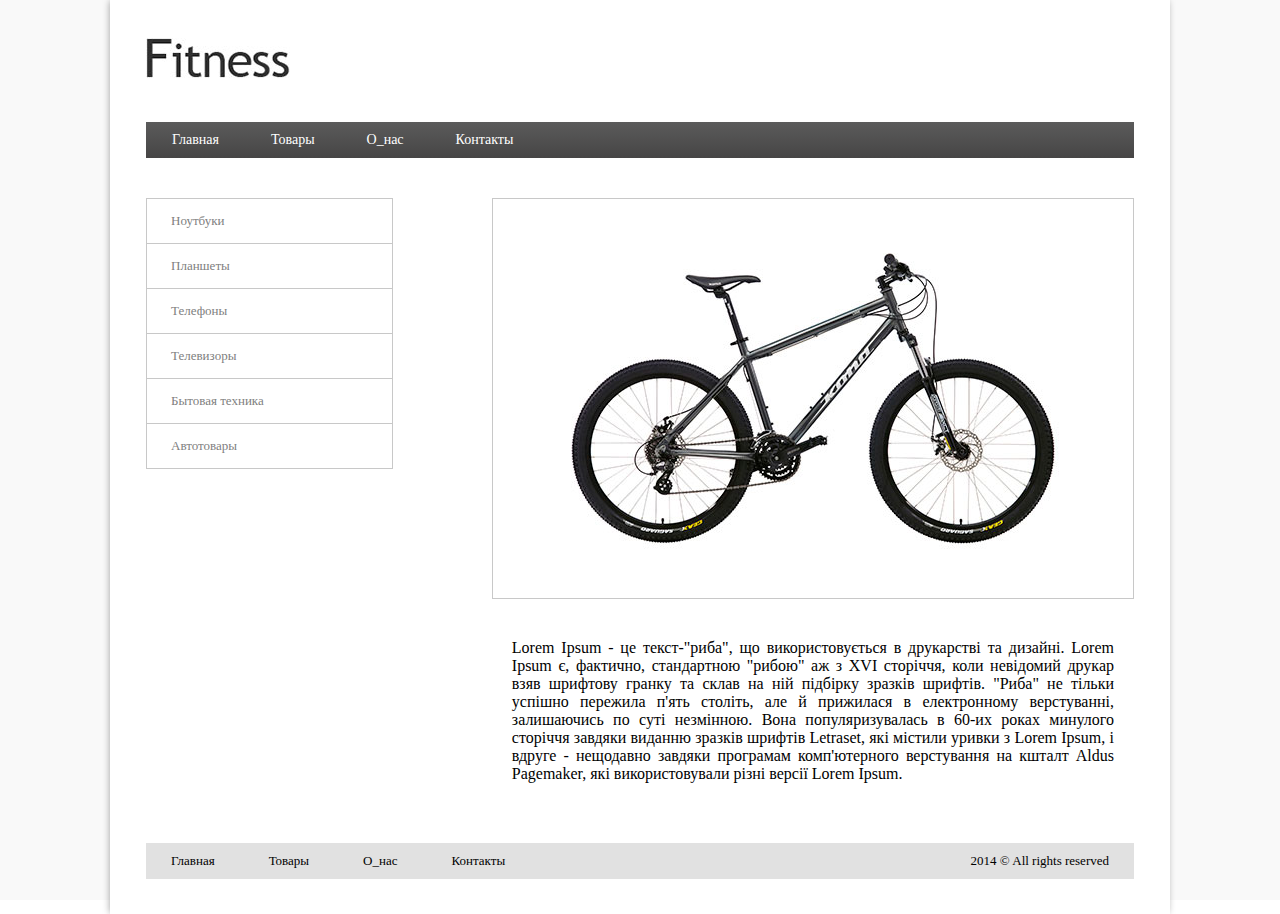
<file: html:css/HW3/index.html>
<!DOCTYPE html>
<html>

<head>
    <meta charset="utf-8">
    <meta name="viewport" content="width=device-width">
    <title>Fitness</title>
    <link rel="stylesheet" href="css/style.css">
</head>

<body>
    <div class="wrapper">
      <div class="container">
          <div class="w1">
            <div class="header">
                <div class="logo">
                    <a href="#"><img src="img/logo.jpg" alt="kek"></a>
                </div>
                <ul class="main-menu">
                    <li><a href="#">Главная</a></li>
                    <li><a href="#">Товары</a></li>
                    <li><a href="#">О_нас</a></li>
                    <li><a href="#">Контакты</a></li>
                </ul>
            </div>
            <div class="clearfix">
              <ul class="sidebar">
                <li><a href="#">Ноутбуки</a></li>
                <li><a href="#">Планшеты</a></li>
                <li><a href="#">Телефоны</a></li>
                <li><a href="#">Телевизоры</a></li>
                <li><a href="#">Бытовая техника</a></li>
                <li><a href="#">Автотовары</a></li>
              </ul>
              <div class="content">
              <div class="img-wrapper">
              <img src="img/byke.jpg" alt="kek"> 
                
              </div>
              <p>Lorem Ipsum - це текст-"риба", що використовується в друкарстві та дизайні. Lorem Ipsum є, фактично, стандартною "рибою" аж з XVI сторіччя, коли невідомий друкар взяв шрифтову гранку та склав на ній підбірку зразків шрифтів. "Риба" не тільки успішно пережила п'ять століть, але й прижилася в електронному верстуванні, залишаючись по суті незмінною. Вона популяризувалась в 60-их роках минулого сторіччя завдяки виданню зразків шрифтів Letraset, які містили уривки з Lorem Ipsum, і вдруге - нещодавно завдяки програмам комп'ютерного верстування на кшталт Aldus Pagemaker, які використовували різні версії Lorem Ipsum.</p>
              </div>
            </div>
          </div>
              <ul class="footer">
                <li><a href="#">Главная</a></li>
                <li><a href="#">Товары</a></li>
                <li><a href="#">О_нас</a></li>
                <li><a href="#">Контакты</a></li>
                <li>2014 &#169; All rights reserved</li>
              </ul>
      </div>
    </div>
</body> 

</html>
</file>
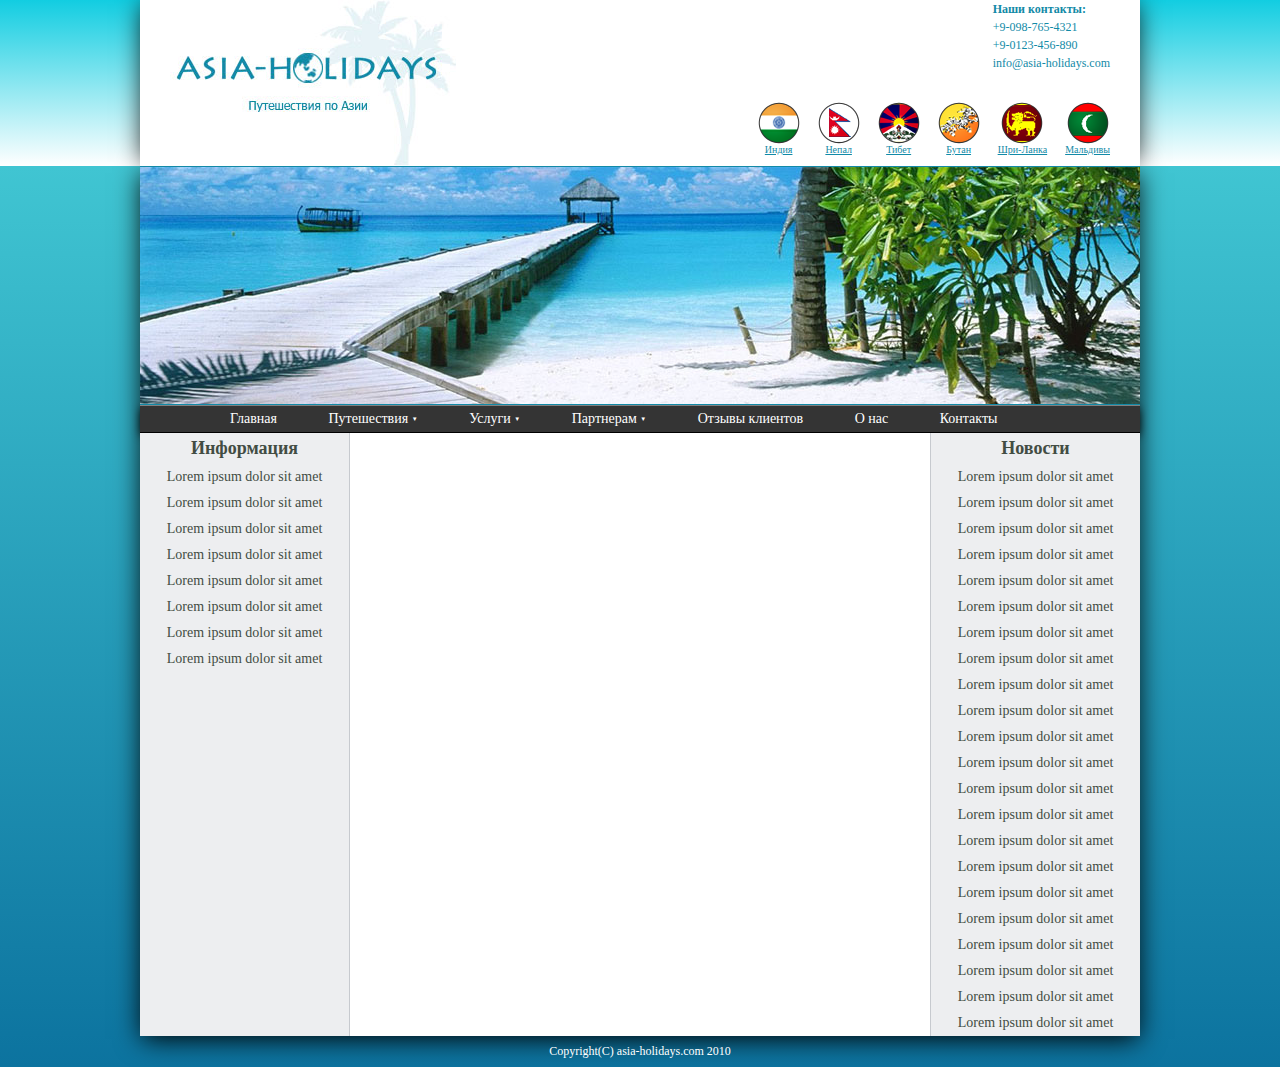
<file: html:css/HW4/index.html>
<html>

<head>
    <meta charset="UTF-8">
    <meta name="viewport" content="width=device-width">
    <title>Asia</title>
    <link rel="stylesheet" href="css/style.css">
</head>

<body>
    <div class="wrapper">
            <div class="header">
                <div class="container">
                    <div class="head">
                        <ul class="contacts">
                            <li>Наши контакты:</li>
                            <li><a href="tel:+90987654321">+9-098-765-4321</a></li>
                            <li><a href="tel:+90123456890">+9-0123-456-890</a></li>
                            <li><a href="mailto:info@asia-holidays.com">info@asia-holidays.com</a></li>
                        </ul>
                        <ul class="countries">
                            <li>
                                <a href="#" class="kek"><img src="img/country1.png" alt="India"><span>Индия</span></a>
                            </li>
                            <li>
                                <a href="#"><img src="img/country2.png" alt="Nepal"><span>Непал</span></a>
                            </li>
                            <li>
                                <a href="#"><img src="img/country3.png" alt="Tibet"><span>Тибет</span></a>
                            </li>
                            <li>
                                <a href="#"><img src="img/country4.png" alt="Bhutan"><span>Бутан</span></a>
                            </li>
                            <li>
                                <a href="#"><img src="img/country5.png" alt="Sri-Lanka"><span>Шри-Ланка</span></a>
                            </li>
                            <li>
                                <a href="#"><img src="img/country6.png" alt="Maldives"><span>Мальдивы</span></a>
                            </li>
                        </ul>
                    </div>
                    <img src="img/logo.jpg" alt="logo">
                </div>
            </div>
            <div class="wrapper2">
        <div class="w1">
                <div class="container2">
                    <img src="img/photo.jpg" alt="beach" class="photo">
                    <ul class="menu">
                        <li><a href="#">Главная</a></li>
                        <li><a href="#">Путешествия <span class="triangle">&#9660;</span></a>
                            <ul class="submenu">
                                <li><a href="#">Путешествие 1</a></li>
                                <li><a href="#">Путешествие 2</a></li>
                                <li><a href="#">Путешествие 3</a></li>
                                <li><a href="#">Путешествие 4</a></li>
                                <li><a href="#">Путешествие 5</a></li>
                            </ul>
                        </li>
                        <li><a href="#">Услуги <span class="triangle">&#9660;</span></a>
                            <ul class="submenu">
                                <li><a href="#">Услуга 1</a></li>
                                <li><a href="#">Услуга 2</a></li>
                                <li><a href="#">Услуга 3</a></li>
                                <li><a href="#">Услуга 4</a></li>
                                <li><a href="#">Услуга 5</a></li>
                            </ul>
                        </li>
                        <li><a href="#">Партнерам <span class="triangle">&#9660;</span></a>
                            <ul class="submenu">
                                <li><a href="#">Партнер 1</a></li>
                                <li><a href="#">Партнер 2</a></li>
                                <li><a href="#">Партнер 3</a></li>
                                <li><a href="#">Партнер 4</a></li>
                                <li><a href="#">Партнер 5</a></li>
                            </ul>
                        </li>
                        <li><a href="#">Отзывы клиентов</a></li>
                        <li><a href="#">О нас</a></li>
                        <li><a href="#">Контакты</a></li>
                    </ul>
                    <div class="content clearfix">
                        <div class="leftcolumn">
                            <h1>Информация</h1>
                            <p>Lorem ipsum dolor sit amet</p>
                            <p>Lorem ipsum dolor sit amet</p>
                            <p>Lorem ipsum dolor sit amet</p>
                            <p>Lorem ipsum dolor sit amet</p>
                            <p>Lorem ipsum dolor sit amet</p>
                            <p>Lorem ipsum dolor sit amet</p>
                            <p>Lorem ipsum dolor sit amet</p>
                            <p>Lorem ipsum dolor sit amet</p>
                        </div>
                        <div class="centercolumn">
                        </div>
                        <div class="rightcolumn clearfix">
                            <h1>Новости</h1>
                            <p>Lorem ipsum dolor sit amet</p>
                            <p>Lorem ipsum dolor sit amet</p>
                            <p>Lorem ipsum dolor sit amet</p>
                            <p>Lorem ipsum dolor sit amet</p>
                            <p>Lorem ipsum dolor sit amet</p>
                            <p>Lorem ipsum dolor sit amet</p>
                            <p>Lorem ipsum dolor sit amet</p>
                            <p>Lorem ipsum dolor sit amet</p>
                            <p>Lorem ipsum dolor sit amet</p>
                            <p>Lorem ipsum dolor sit amet</p>
                            <p>Lorem ipsum dolor sit amet</p>
                            <p>Lorem ipsum dolor sit amet</p>
                            <p>Lorem ipsum dolor sit amet</p>
                            <p>Lorem ipsum dolor sit amet</p>
                            <p>Lorem ipsum dolor sit amet</p>
                            <p>Lorem ipsum dolor sit amet</p>
                            <p>Lorem ipsum dolor sit amet</p>
                            <p>Lorem ipsum dolor sit amet</p>
                            <p>Lorem ipsum dolor sit amet</p>
                            <p>Lorem ipsum dolor sit amet</p>
                            <p>Lorem ipsum dolor sit amet</p>
                            <p>Lorem ipsum dolor sit amet</p>
                        </div>
                </div>
            </div>
                    </div>
        <div class="footer">
            Copyright(C) asia-holidays.com 2010
        </div>
        </div>
    </div>
</body>

</html>
</file>
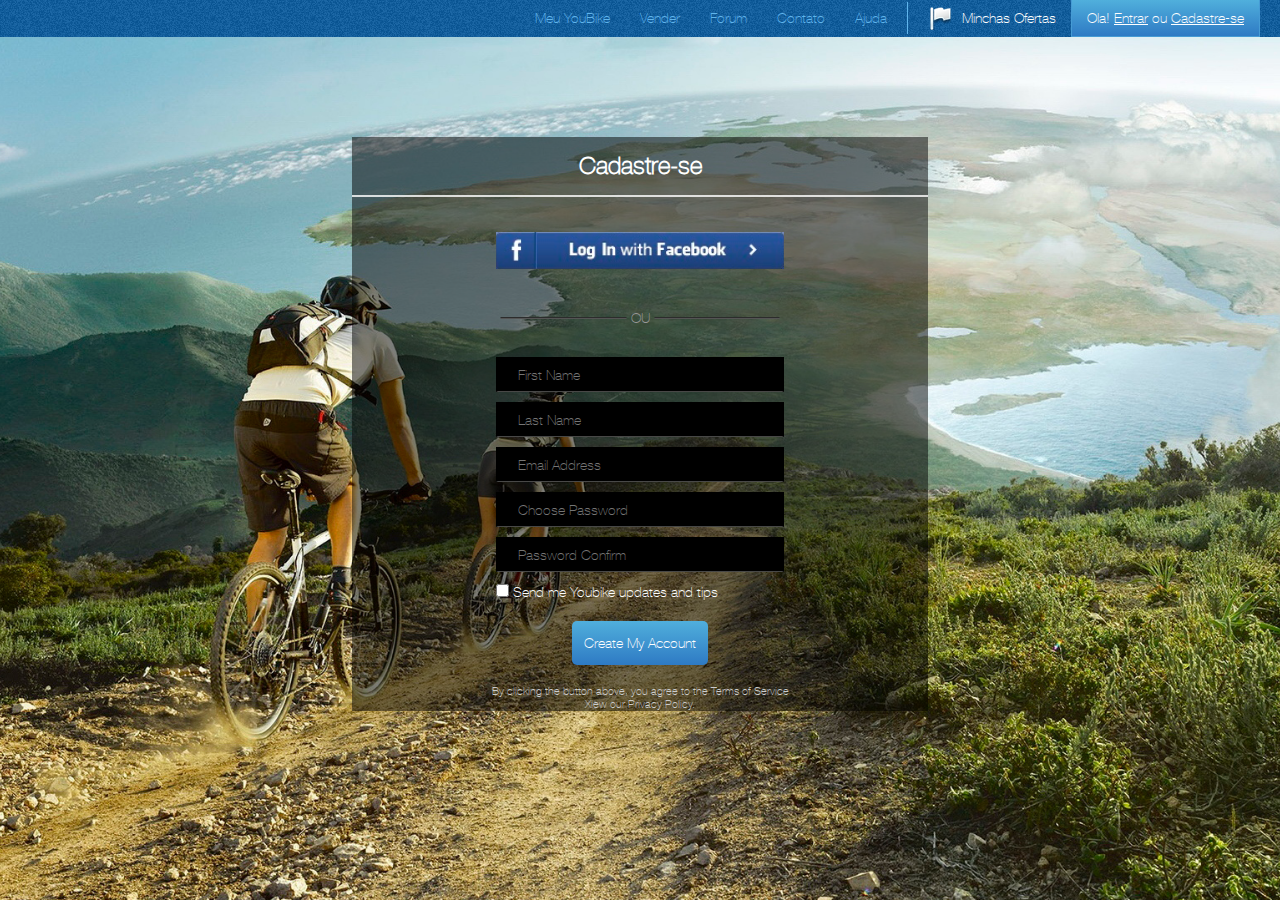
<file: html:css/HW5/index.html>
<!DOCTYPE html>
<html lang="en">
<head>
	<meta charset="UTF-8">
	<meta name="viewport" content="width=device-width">
	<title>Cadastre</title>
	<link rel="stylesheet" href="css/style.css">
</head>

<body>
	<div class="wrapper">
		<div class="header clearfix">
			<ul class="nav clearfix">
				<li><a href="#">Meu YouBike</a></li>
				<li><a href="#">Vender</a></li>
				<li><a href="#">Forum</a></li>
				<li><a href="#">Contato</a></li>
				<li><a href="#">Ajuda</a></li>
				<li class="special"><a href="#">Minchas Ofertas</a></li>
				<li>Ola! <a href="#">Entrar</a> ou <a href="#">Cadastre-se</a></li>
			</ul>
		</div>
		
		<form action="/">
			<!-- <div class="wrapper2"> -->
				<h1>Cadastre-se</h1><hr id="split">
				<div class="login">
					<!-- <input type="button" value="Login In  with Facebook"> -->
					<a href="#"><img src="img/login.png" alt="login"></a>
				</div>
				<hr> <span>OU</span> <hr>
				<div class="form">
					<input type="text" name="first_name" placeholder="First Name">
					<input type="text" name="last_name" placeholder="Last Name">
					<input type="email" name="mail" placeholder="Email Address">
					<input type="password" name="password" placeholder="Choose Password">
					<input type="password" name="password_confirm" placeholder="Password Confirm">
					<div class="check">
					<input type="checkbox" id="updates" value="Send">
					<label for="updates">Send me Youbike updates and tips</label>
					</div>
				</div>
				<input type="submit" value="Create My Account">
				<p>By clicking the button above, you agree to the Terms of Service</p>
				<p>Xiew our Privacy Policy.</p>
			<!-- </div> -->
		</form>






	</div>
</body>

</html>
</file>
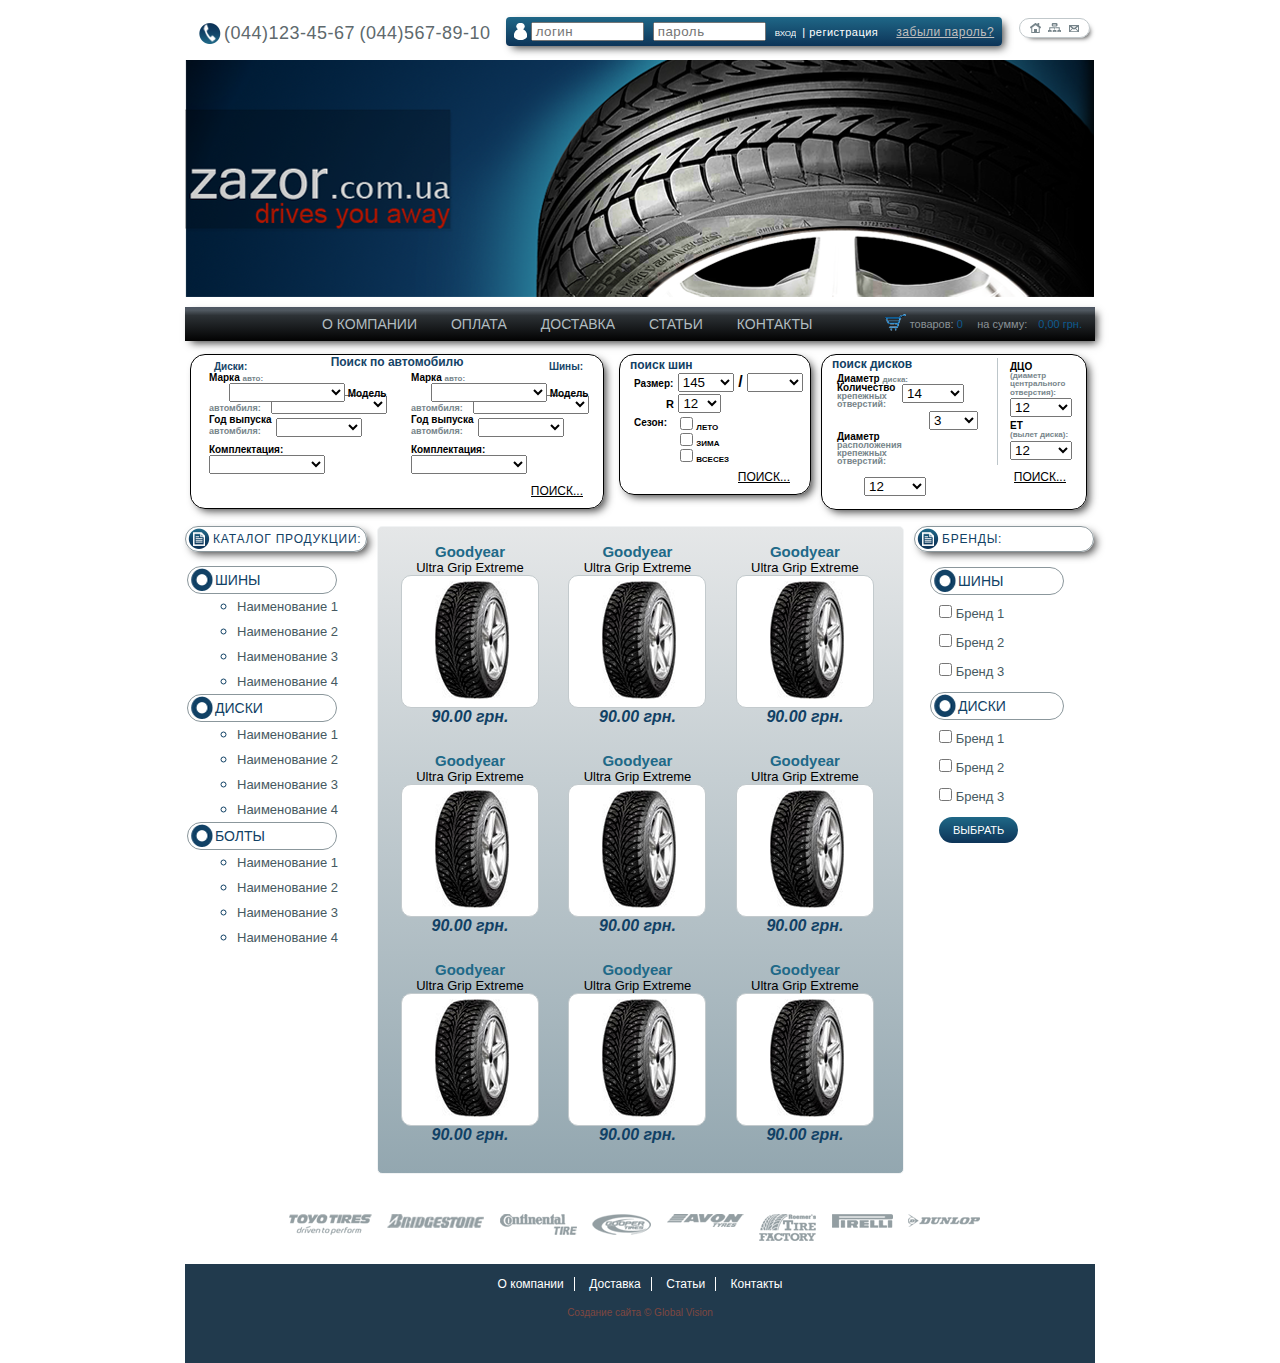
<file: html:css/HW6/index.html>
<!DOCTYPE html>
<html lang="en">
<head>
	<meta charset="UTF-8">
	<meta name="viewport" content="width=device-width">
	<title>Zazor</title>
	<link rel="stylesheet" href="css/style.css">
</head>
<body>
	<div class="wrapper">
		<div class="w1">
			<header class="clearfix">
				<div class="contacts">
					<a href="tel:(044)123-45-67">(044)123-45-67</a>
					<a href="tel:(044)567-89-10">(044)567-89-10</a>
				</div>
				<form action="/" class="data">
					<div class="login"></div>
					<input type="text" name="login" placeholder="логин">
					<input type="password" name="password" placeholder="пароль">
					<div class="buttons">
					<input type="submit" value="вход"><span>| </span><a href="#">регистрация</a>
					</div>
					<a href="#">забыли пароль?</a>
				</form>
				<div class="mini-nav">
					<a href="#"><img src="img/Home.png" alt="Home"></a>
					<a href="#"><img src="img/Map.png" alt="Map"></a>
					<a href="#"><img src="img/Letter.png" alt="Letter"></a>
				</div>
			</header>

			<div class="banner">
				<a href="#"><img src="img/banner.png" alt="banner"></a>
			</div>

			<nav class="clearfix">
				<ul>
					<li><a href="#">О КОМПАНИИ</a></li>
					<li><a href="#">ОПЛАТА</a></li>
					<li><a href="#">ДОСТАВКА</a></li>
					<li><a href="#">СТАТЬИ</a></li>
					<li><a href="#">КОНТАКТЫ</a></li>
				</ul>
				<div class="cart">
					<a href="#"><img src="img/cart.png" alt="cart"></a>
					<span>товаров: </span><span class="amount">0</span>
					<span>на сумму: </span><span class="total">0,00 грн.</span>
				</div>
			</nav>

			<div class="search clearfix">
			<form class="left_search" action="/">
				<p>Поиск по автомобилю</p>
				<div class="left clearfix">
					<span>Диски:</span><br>
					<span>Марка </span>
					<select name="marka">
						<option value="1"></option>
						<option value="2">11111 111 11111</option>
					</select>
					<span>Модель</span><br>
					<span>автомбиля:</span>
					<select name="model">
						<option value="1"></option>
						<option value="2">11111 111 11111</option>
					</select>
					<span>Год выпуска</span><br>
					<span>автомбиля:</span>
					<select name="age">
						<option value="1"></option>
						<option value="2">11111 1111</option>
					</select>
					<span>Комплектация:</span>
					<select name="complectation">
						<option value="1"></option>
						<option value="2">11111 111 11111</option>
					</select>
				</div>
				<div class="right clearfix">
					<span>Шины:</span><br>
					<span>Марка </span>
					<select name="marka">
						<option value="1"></option>
						<option value="2">11111 111 11111</option>
					</select>
					<span>Модель</span><br>
					<span>автомбиля:</span>
					<select name="model">
						<option value="1"></option>
						<option value="2">11111 111 11111</option>
					</select>
					<span>Год выпуска</span><br>
					<span>автомбиля:</span>
					<select name="age">
						<option value="1"></option>
						<option value="2">11111 1111</option>
					</select>
					<span>Комплектация:</span>
					<select name="complectation">
						<option value="1"></option>
						<option value="2">11111 111 11111</option>
					</select>
				</div>
				<input type="submit" value="ПОИСК...">
			</form>
			
			<form class="center_search" action="/">
				<span>поиск шин</span><br>
				<span>Размер:</span>
				<select name="size">
					<option value="1">145</option>
					<option value="2">11111</option>
				</select> / 
				<select name="size">
					<option value="1"></option>
					<option value="2">11111</option>
				</select>
				<span>R</span>
				<select name="size">
					<option value="1">12</option>
					<option value="2">111</option>
				</select><br>
				<p>Сезон:</p>
				<div class="season">
				<div>
				<input type="checkbox" id="summer">
				<label for="summer">лето</label>
				</div>
				<div>
				<input type="checkbox" id="winter">
				<label for="winter">зима</label>
				</div>
				<div>
				<input type="checkbox" id="season">
				<label for="season">всесез</label>
				</div>
				</div>
				<input type="submit" value="ПОИСК...">
			</form>

			<form class="right_search" action="/">
				<span class="clearfix">поиск дисков</span><br>
				<div class="left2">
				<span>Диаметр </span>
				<select name="diametr">
					<option value="1">14</option>
					<option value="2">111111</option>
				</select>
				<p class="clearfix">Количество <span>крепежных отверстий:</span></p>
				<select name="amount">
					<option value="1">3</option>
					<option value="2">1111</option>
				</select>
				<p>Диаметр <span>расположения крепежных отверстий:</span></p>
				<select name="amount">
					<option value="1">12</option>
					<option value="2">111111</option>
				</select>
				</div>
				<div class="right2">
					<p>ДЦО <span>(диаметр центрального отверстия):</span></p>
					<select name="diametr">
						<option value="1">12</option>
						<option value="2">111111</option>
					</select>
					<p>ЕТ <br><span>(вылет диска):</span></p>
					<select name="diametr">
						<option value="1">12</option>
						<option value="2">111111</option>
					</select>
				</div>
				<input type="submit" value="ПОИСК...">
			</form>
			</div>

			<div class="wrapper2 clearfix">
				<aside class="left_aside">
					<p>КАТАЛОГ ПРОДУКЦИИ:</p>
					<ul>
						<li><a href="#">ШИНЫ</a>
							<ul>
								<li><a href="#">Наименование 1</a></li>
								<li><a href="#">Наименование 2</a></li>
								<li><a href="#">Наименование 3</a></li>
								<li><a href="#">Наименование 4</a></li>
							</ul>
						</li>
						<li><a href="#">ДИСКИ</a>
							<ul>
								<li><a href="#">Наименование 1</a></li>
								<li><a href="#">Наименование 2</a></li>
								<li><a href="#">Наименование 3</a></li>
								<li><a href="#">Наименование 4</a></li>
							</ul>
						</li>
						<li><a href="#">БОЛТЫ</a>
							<ul>
								<li><a href="#">Наименование 1</a></li>
								<li><a href="#">Наименование 2</a></li>
								<li><a href="#">Наименование 3</a></li>
								<li><a href="#">Наименование 4</a></li>
							</ul>
						</li>
					</ul>
				</aside>
				<main>
					<figure>
						<figcaption><p>Goodyear</p>Ultra Grip Extreme</figcaption>
						<div><img src="img/wheel.png" alt="wheel"></div>
						<figcaption>90.00 грн.</figcaption>
					</figure>
					<figure>
						<figcaption><p>Goodyear</p>Ultra Grip Extreme</figcaption>
						<div><img src="img/wheel.png" alt="wheel"></div>
						<figcaption>90.00 грн.</figcaption>
					</figure>
					<figure>
						<figcaption><p>Goodyear</p>Ultra Grip Extreme</figcaption>
						<div><img src="img/wheel.png" alt="wheel"></div>
						<figcaption>90.00 грн.</figcaption>
					</figure>						
					<figure>
						<figcaption><p>Goodyear</p>Ultra Grip Extreme</figcaption>
						<div><img src="img/wheel.png" alt="wheel"></div>
						<figcaption>90.00 грн.</figcaption>
					</figure>
					<figure>
						<figcaption><p>Goodyear</p>Ultra Grip Extreme</figcaption>
						<div><img src="img/wheel.png" alt="wheel"></div>
						<figcaption>90.00 грн.</figcaption>
					</figure>
					<figure>
						<figcaption><p>Goodyear</p>Ultra Grip Extreme</figcaption>
						<div><img src="img/wheel.png" alt="wheel"></div>
						<figcaption>90.00 грн.</figcaption>
					</figure>
					<figure>
						<figcaption><p>Goodyear</p>Ultra Grip Extreme</figcaption>
						<div><img src="img/wheel.png" alt="wheel"></div>
						<figcaption>90.00 грн.</figcaption>
					</figure>
					<figure>
						<figcaption><p>Goodyear</p>Ultra Grip Extreme</figcaption>
						<div><img src="img/wheel.png" alt="wheel"></div>
						<figcaption>90.00 грн.</figcaption>
					</figure>
					<figure>
						<figcaption><p>Goodyear</p>Ultra Grip Extreme</figcaption>
						<div><img src="img/wheel.png" alt="wheel"></div>
						<figcaption>90.00 грн.</figcaption>
					</figure>
				</main>
				<aside class="right_aside">
					<p>БРЕНДЫ:</p>
					<form action="/">
						<p>ШИНЫ</p>
						<div>
							<input type="checkbox" id="brand1">
							<label for="brand1">Бренд 1</label>
						</div>
						<div>
							<input type="checkbox" id="brand2">
							<label for="brand2">Бренд 2</label>
						</div>
						<div>
							<input type="checkbox" id="brand3">
							<label for="brand3">Бренд 3</label>
						</div>
						<p>ДИСКИ</p>
						<div>
							<input type="checkbox" id="brand11">
							<label for="brand11">Бренд 1</label>
						</div>
						<div>
							<input type="checkbox" id="brand22">
							<label for="brand22">Бренд 2</label>
						</div>
						<div>
							<input type="checkbox" id="brand33">
							<label for="brand33">Бренд 3</label>
						</div>
						<input type="submit" value="ВЫБРАТЬ">
					</form>
				</aside>
			</div>

		</div>
		<div class="w2">
			<div class="logo">
				<div class="logo1"></div>
				<div class="logo2"></div>
				<div class="logo3"></div>
				<div class="logo4"></div>
				<div class="logo5"></div>
				<div class="logo6"></div>
				<div class="logo7"></div>
				<div class="logo8"></div>
			</div>
		
			<footer>
				<ul>
					<li><a href="#">О компании</a></li>
					<li><a href="#">Доставка</a></li>
					<li><a href="#">Статьи</a></li>
					<li><a href="#">Контакты</a></li>
				</ul>
				<p>Создание сайта &copy; Global Vision</p>
			</footer>
		</div>	
	</div>
</body>
</html>
</file>
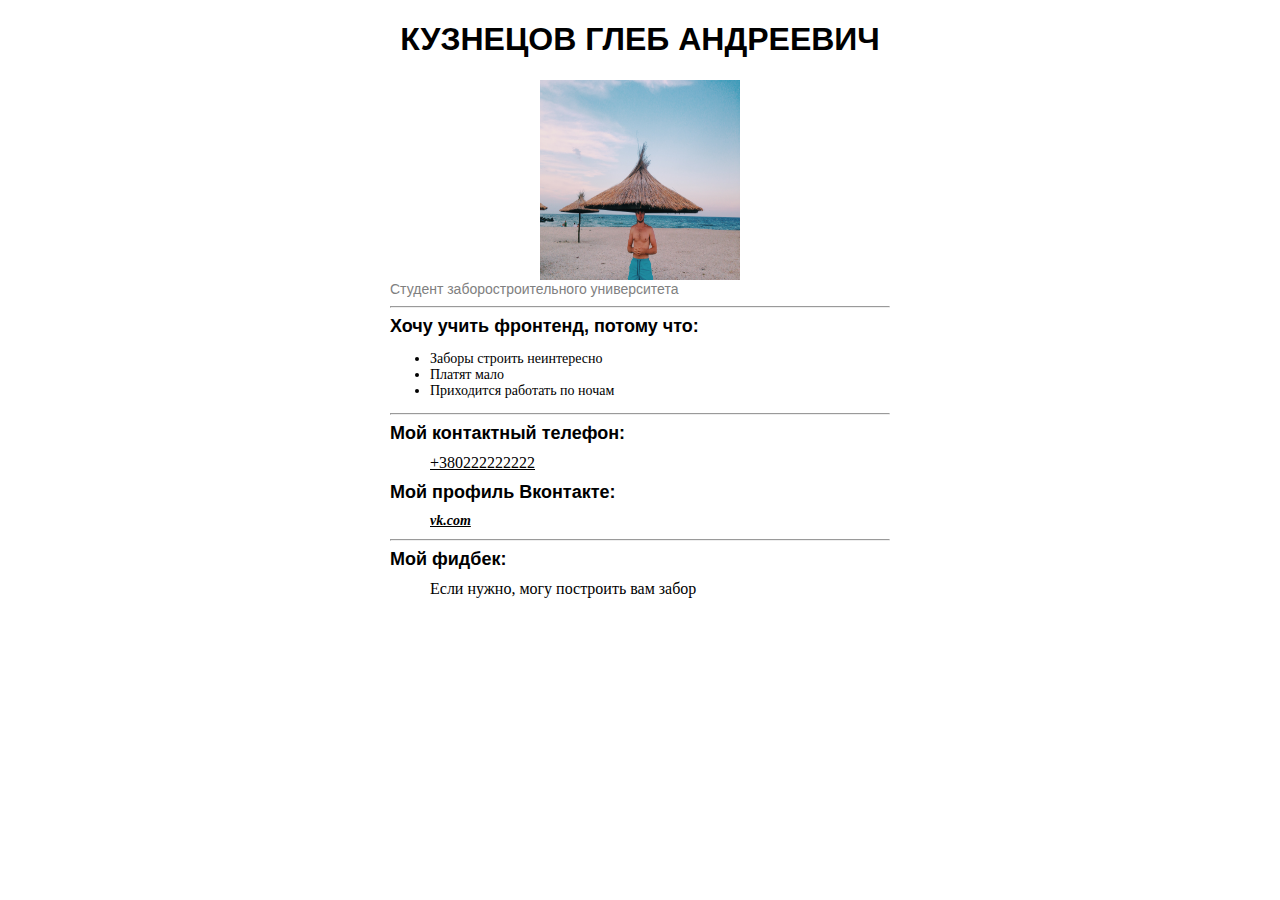
<file: html:css/HW1-2/GlebHW/index.html>
<!DOCTYPE HTML>
<html lang="en">

<head>
    <meta charset="UTF-8">
    <title>First-exercise</title>
    <link rel="stylesheet" href="css/style.css">
</head>
<body>
    <div class="wrapper">
        <div class="header">
            <div class="container">
                <h1>Кузнецов Глеб Андреевич</h1>
                <img src="images/IMG_2077.jpg">
                <span class="grey">Cтудент заборостроительного университета</span>
                <hr>
                <span class="title">Хочу учить фронтенд, потому что:</span>
                <ul>
                    <li>Заборы строить неинтересно</li>
                    <li>Платят мало</li>
                    <li>Приходится работать по ночам</li>
                </ul>
                <hr>
                <span class="title">Мой контактный телефон:</span>
                <a href="tel:+380222222222">+380222222222</a>
                <span class="title">Мой профиль Вконтакте:</span>
                <a class="social_link" href="http://vk.com/id12916088" target="_blank">vk.com</a>
                <hr>
                <span class="title">Мой фидбек:</span>
                <span class="feedback">Если нужно, могу построить вам забор</span>
            </div>
        </div>
    </div>
</body>

</html>
</file>
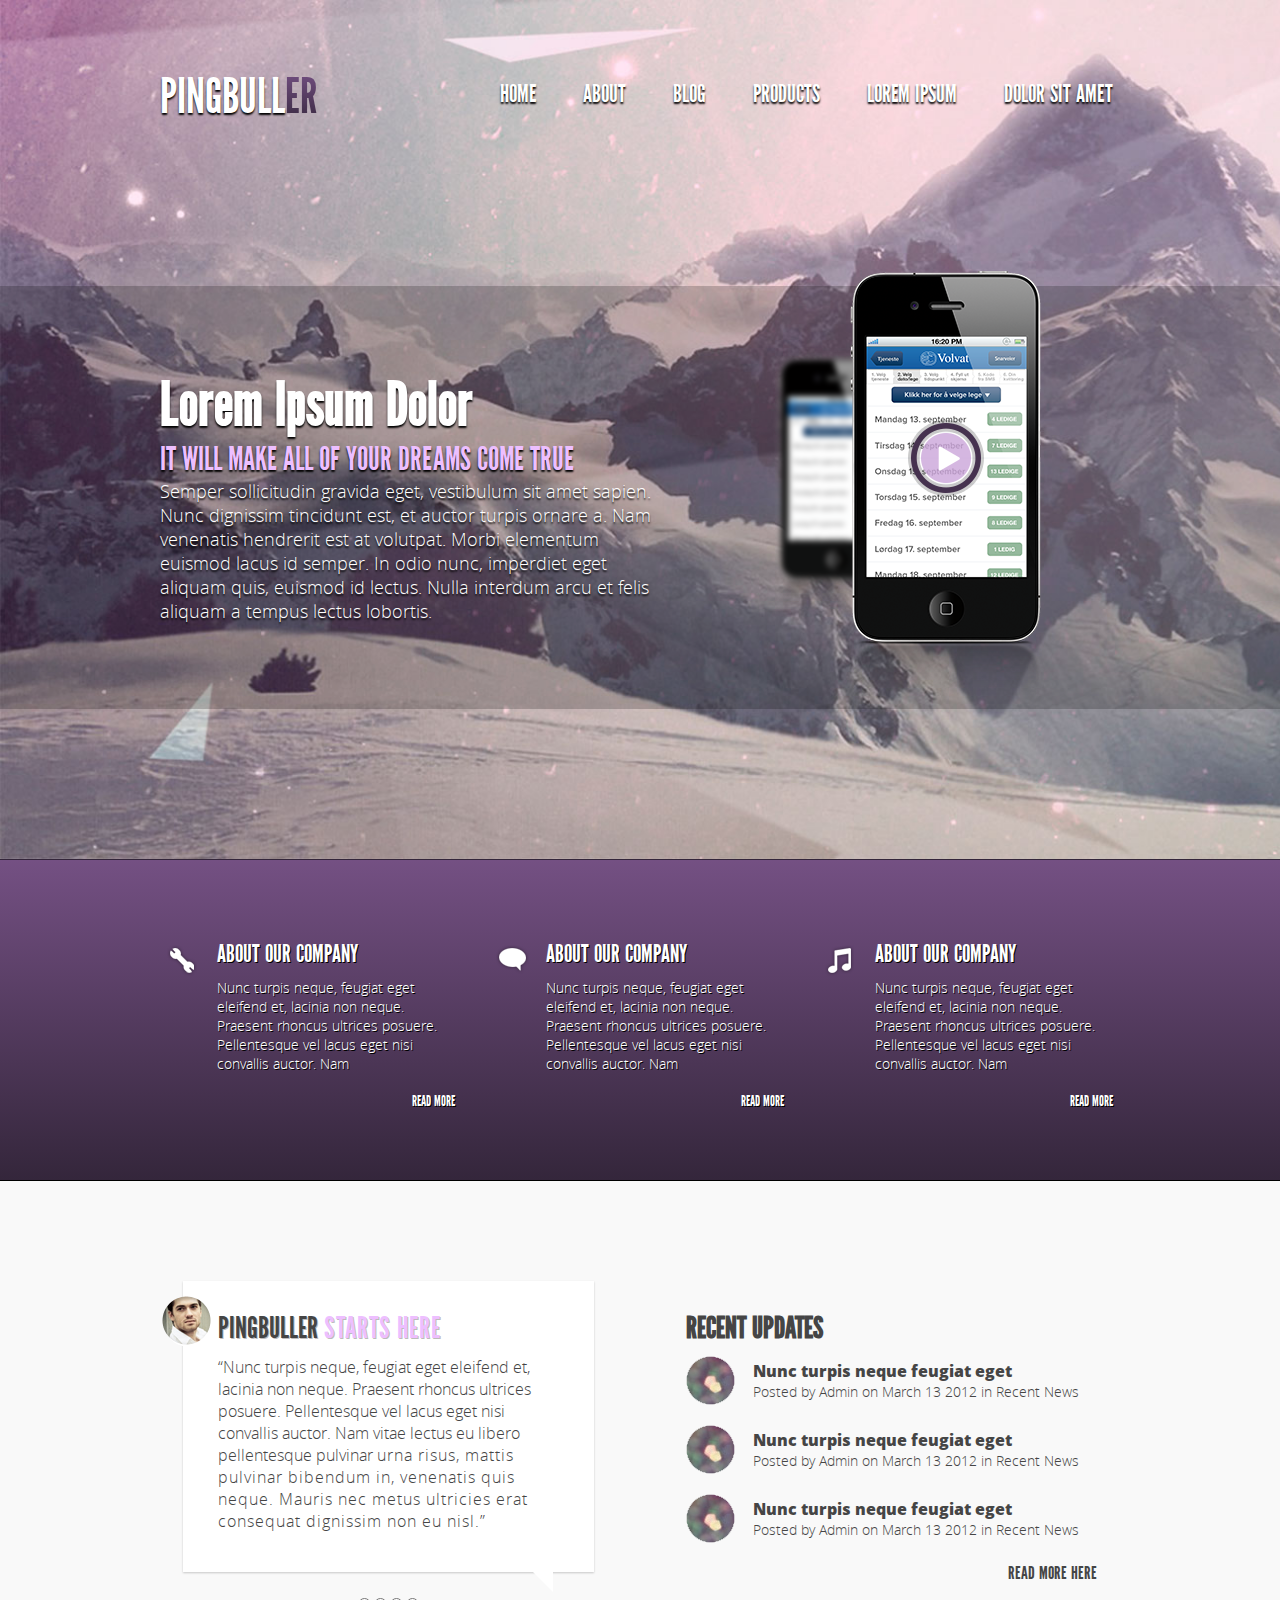
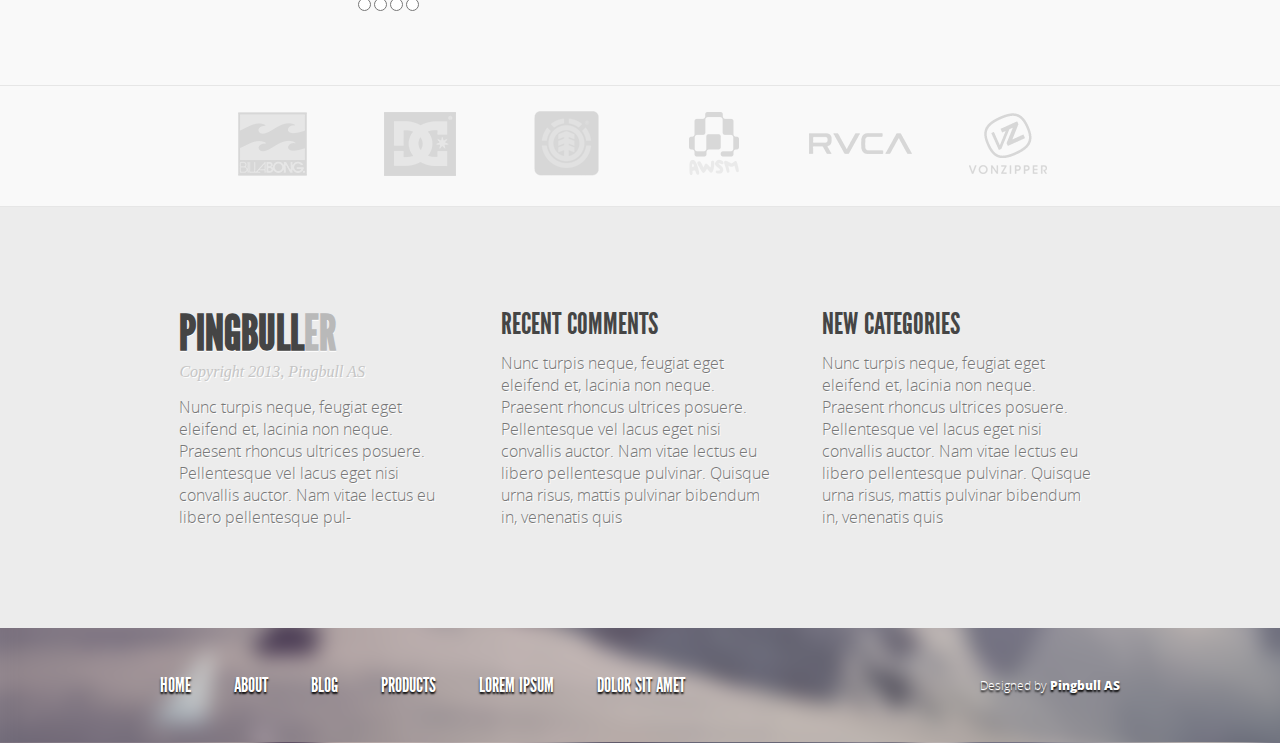
<file: html:css/HW7-8/HW7-8/index.html>
<!DOCTYPE html>
<html lang="en">

<head>
    <meta charset="UTF-8">
    <meta name="viewport" content="width=device-width, initial-scale=1.0">
    <title>Pingbuller</title>
    <link rel="stylesheet" href="css/style.css">
</head>

<body>
    <div class="wrapper__header">
        <header class="container clearfix">
            <div class="logo">
                <a href="#"><span class="logo_shadow">pingbull</span><span class="logo_gradient">er</span></a>
            </div>
            <!-- <nav> -->
            <ul class="menu">
                <li class="menu__item">
                    <a class="menu__link" href="#">Home</a>
                    <ul class="submenu">
                        <li class="submenu__item">
                            <a class="menu__link" href="#">About</a>
                        </li>
                        <li class="submenu__item">
                            <a class="menu__link" href="#">Blog</a>
                        </li>
                        <li class="submenu__item">
                            <a class="menu__link" href="#">Products</a>
                        </li>
                        <li class="submenu__item">
                            <a class="menu__link" href="#">Lorem Ipsum</a>
                        </li>
                        <li class="submenu__item">
                            <a class="menu__link" href="#">Dolor Sit Amet</a>
                        </li>
                    </ul>
                </li>
                <li class="menu__item hidden_768px">
                    <a class="menu__link" href="#">About</a>
                </li>
                <li class="menu__item hidden_768px">
                    <a class="menu__link" href="#">Blog</a>
                </li>
                <li class="menu__item hidden_768px">
                    <a class="menu__link" href="#">Products</a>
                </li>
                <li class="menu__item hidden_768px">
                    <a class="menu__link" href="#">Lorem Ipsum</a>
                </li>
                <li class="menu__item hidden_768px">
                    <a class="menu__link" href="#">Dolor Sit Amet</a>
                </li>
            </ul>
            <!-- </nav> -->
        </header>
        <div class="wrapper__banner ">
            <div class="banner container clearfix">
                <div class="content">
                    <h1>Lorem Ipsum Dolor</h1>
                    <article>it will make all of your dreams come <span class="hidden">true</span></article>
                    <p class="definition hidden_768px">Semper sollicitudin gravida eget, vestibulum sit amet sapien. Nunc dignissim tincidunt est, et auctor turpis ornare a. Nam venenatis hendrerit est <span class="hidden">at volutpat. Morbi elementum euismod lacus id semper. In odio nunc, imperdiet eget aliquam quis, euismod id lectus. Nulla interdum arcu et felis aliquam a tempus lectus lobortis.</span></p>
                </div>
                <div class="iphone hidden_480px">
                    <img src="img/iphone.png" alt="iphone">
                </div>
            </div>
        </div>
    </div>
    <div class="wrapper__contacts">
        <div class="contacts container">
            <div class="contacts__box contacts__icon">
                <p>about our company</p>
                <p>Nunc turpis neque, feugiat eget eleifend et, lacinia non neque. Praesent rhoncus <span class="hidden_480px">ultrices posuere. Pellentesque vel lacus </span><span class="hidden">eget nisi convallis auctor. Nam</span></p>
                <a class="read__white" href="#">read more</a>
            </div>
            <div class="contacts__box contacts__icon">
                <p>about our company</p>
                <p>Nunc turpis neque, feugiat eget eleifend et, lacinia non neque. Praesent rhoncus <span class="hidden_480px">ultrices posuere. Pellentesque vel lacus </span><span class="hidden">eget nisi convallis auctor. Nam</span></p>
                <a class="read__white" href="#">read more</a>
            </div>
            <div class="contacts__box contacts__icon">
                <p>about our company</p>
                <p>Nunc turpis neque, feugiat eget eleifend et, lacinia non neque. Praesent rhoncus <span class="hidden_480px">ultrices posuere. Pellentesque vel lacus </span><span class="hidden">eget nisi convallis auctor. Nam</span></p>
                <a class="read__white" href="#">read more</a>
            </div>
        </div>
    </div>
    <div class="wrapper__news clearfix">
        <div class="news container clearfix">
            <div class="clearfix">
                <div class="news__left">
                    <div class="speech_buble">
                        <img src="img/human.png" alt="human">
                        <p>PingbulLer <span class="block">starts here</span></p>
                        <blockquote>“Nunc turpis neque, feugiat eget eleifend et, lacinia non neque. Praesent rhoncus ultrices posuere. Pellentesque vel lacus eget nisi convallis auctor. Nam vitae lectus eu libero pellentesque pulvinar <span class="hidden">urna risus, mattis pulvinar bibendum in, venenatis quis neque. Mauris nec metus ultricies erat consequat dignissim non eu nisl.”</span></blockquote>
                    </div>
                    <div class="button">
                        <input type="radio" name="picture" id="">
                        <input type="radio" name="picture" id="">
                        <input type="radio" name="picture" id="">
                        <input type="radio" name="picture" id="">
                    </div>
                </div>
                <div class="news__right">
                    <h3>recent updates</h3>
                    <div class="updates">
                        <h4>Nunc turpis neque <span class="hidden_480px">feugiat eget</span></h4>
                        <p>Posted by Admin on March 13 <span class="hidden_480px">2012 </span><span class="hidden">in Recent News</span></p>
                    </div>
                    <div class="updates">
                        <h4>Nunc turpis neque <span class="hidden_480px">feugiat eget</span></h4>
                        <p>Posted by Admin on March 13 <span class="hidden_480px">2012 </span><span class="hidden">in Recent News</span></p>
                    </div>
                    <div class="updates">
                        <h4>Nunc turpis neque <span class="hidden_480px">feugiat eget</span></h4>
                        <p>Posted by Admin on March 13 <span class="hidden_480px">2012 </span><span class="hidden">in Recent News</span></p>
                    </div>
                    <a class="read__white read__black" href="#">read more here</a>
                    <a class="read__white read__black read_768px" href="#">more blog posts</a>
                </div>
            </div>
        </div>
    </div>
    <div class="wrapper__logos">
        <ul class="logos container">
            <li>
                <a href="#"><img src="img/billa.png" alt="billa"></a>
            </li>
            <li>
                <a href="#"><img src="img/dc.png" alt="dc"></a>
            </li>
            <li>
                <a href="#"><img src="img/element.png" alt="element"></a>
            </li>
            <li>
                <a href="#"><img src="img/awsm.png" alt="awsm"></a>
            </li>
            <li>
                <a href="#"><img src="img/rvca.png" alt="rvca"></a>
            </li>
            <li>
                <a href="#"><img src="img/vonzipper.png" alt="vonzipper"></a>
            </li>
        </ul>
    </div>
    <div class="wrapper__comments hidden_480px">
        <div class="comments container">
            <div class="contacts__box comments__box hidden">
                <h3>pingbull<span class="logo__grey">er</span></h3>
                <span class="copy">Copyright 2013, Pingbull AS</span>
                <p class="description">Nunc turpis neque, feugiat eget eleifend et, lacinia non neque. Praesent rhoncus ultrices posuere. Pellentesque vel lacus eget nisi convallis auctor. Nam vitae lectus eu libero pellentesque pul-</p>
            </div>
            <div class="contacts__box comments__box hidden">
                <span class="title">recent comments</span>
                <p class="description">Nunc turpis neque, feugiat eget eleifend et, lacinia non neque. Praesent rhoncus ultrices posuere. Pellentesque vel lacus eget nisi convallis auctor. Nam vitae lectus eu libero pellentesque pulvinar. Quisque urna risus, mattis pulvinar bibendum in, venenatis quis</p>
            </div>
            <div class="contacts__box comments__box categories">
                <span class="title">new categories</span>
                <p class="description">Nunc turpis neque, feugiat eget eleifend et, lacinia non neque. Praesent rhoncus ultrices posuere. Pellentesque vel lacus eget nisi convallis auctor. Nam vitae lectus eu libero pellentesque <span class="hidden">pulvinar. Quisque urna risus, mattis pulvinar bibendum in, venenatis quis</span></p>
            </div>
            <div class="contacts__box comments__box contacts__tablet">
                <span class="title">new categories</span>
                <p class="description">Nunc turpis neque, feugiat eget eleifend et, lacinia non neque. Praesent rhoncus ultrices posuere. Pellentesque vel lacus eget nisi convallis auctor. Nam vitae lectus eu libero pellentesque <span class="hidden">pulvinar. Quisque urna risus, mattis pulvinar bibendum in, venenatis quis</span></p>
            </div>
            <div class="contacts__box comments__box contacts__tablet">
                <span class="title">new categories</span>
                <p class="description">Nunc turpis neque, feugiat eget eleifend et, lacinia non neque. Praesent rhoncus ultrices posuere. Pellentesque vel lacus eget nisi convallis auctor. Nam vitae lectus eu libero pellentesque <span class="hidden">pulvinar. Quisque urna risus, mattis pulvinar bibendum in, venenatis quis</span></p>
            </div>
        </div>
    </div>
    <div class="wrapper__footer">
        <footer class="container clearfix">
            <ul class="menu menu_footer hidden_480px"> <!-- class="container" -->
                <li class="menu__item">
                    <a class="menu__link" href="#">Home</a>
                </li>
                <li class="menu__item">
                    <a class="menu__link" href="#">About</a>
                </li>
                <li class="menu__item">
                    <a class="menu__link" href="#">Blog</a>
                </li>
                <li class="menu__item">
                    <a class="menu__link" href="#">Products</a>
                </li>
                <li class="menu__item">
                    <a class="menu__link" href="#">Lorem Ipsum</a>
                </li>
                <li class="menu__item">
                    <a class="menu__link" href="#">Dolor Sit Amet</a>
                </li>
                <li class="menu__item menu__item_special hidden">
                    Designed by <span class="bold">Pingbull AS</span>
                </li>
            </ul>
            <div class="author">Designed by <span class="bold">Pingbull AS</span></div>
        </footer>
    </div>
</body>

</html>
</file>
<file: html:css/HW3/css/style.css>
* {
    margin: 0;
    padding: 0;
    box-sizing: border-box;
}

body, html {
    height: 100%;
    margin: 0;
}
.clearfix:after {
    content: '';
    clear: both;
    display: block;
}

.wrapper {
    background-color: #f9f9f9;
    /*display: table;*/
    /*overflow: hidden;*/
    width: 100%;
    height: 100%;
    /*table-layout: fixed;*/
    /*min-width: 1060px;*/
}
.w1{
    display: table-row;
    height: 100%;
}

.container {
    margin: 0 auto;
    padding: 38px 36px 0 36px;
    display: table;
    table-layout: fixed;
    overflow: hidden;
    width: 1060px;
    height: 100%;
    background-color: white;
    box-shadow: -1px 0px 7px -1px rgba(0,0,0,0.37);
}

/* LOGO */

.logo {
    margin-bottom: 40px;
}

/* NAV */

.main-menu {
    /* Permalink - use to edit and share this gradient: http://colorzilla.com/gradient-editor/#5d5d5d+0,5b5b5b+0,464545+100 */
    background: rgb(93, 93, 93);
    /* Old browsers */
    background: -moz-linear-gradient(top, rgb(93, 93, 93) 0%, rgb(91, 91, 91) 0%, rgb(70, 69, 69) 100%);
    /* FF3.6-15 */
    background: -webkit-linear-gradient(top, rgb(93, 93, 93) 0%, rgb(91, 91, 91) 0%, rgb(70, 69, 69) 100%);
    /* Chrome10-25,Safari5.1-6 */
    background: linear-gradient(to bottom, rgb(93, 93, 93) 0%, rgb(91, 91, 91) 0%, rgb(70, 69, 69) 100%);
    /* W3C, IE10+, FF16+, Chrome26+, Opera12+, Safari7+ */
    filter: progid: DXImageTransform.Microsoft.gradient( startColorstr='#5d5d5d', endColorstr='#464545', GradientType=0);
    /* IE6-9 */
}

.main-menu li {
    display: inline-block;
    padding: 10px 25px;
    margin-left: -4px;
    font-size: 14px;
    -webkit-transition: 0.2s ease-in-out;
    -moz-transition: 0.2s ease-in-out;
    -ms-transition: 0.2s ease-in-out;      
    -o-transition: 0.2s ease-in-out;
    transition: 0.2s ease-in-out;
    cursor: pointer;
    color:white;
    border-right:1px solid transparent;
    border-left:1px solid transparent;
}

.main-menu li:first-child {
    margin-left: 0;
}

.main-menu li:hover {
    /*box-shadow: 100px 0 0 0 inset;*/
    /* Permalink - use to edit and share this gradient: http://colorzilla.com/gradient-editor/#303030+0,4a4a4a+0,2e2e2e+100 */
    background: rgb(48, 48, 48);
    /* Old browsers */
    background: -moz-linear-gradient(top, rgb(48, 48, 48) 0%, rgb(74, 74, 74) 0%, rgb(46, 46, 46) 100%);
    /* FF3.6-15 */
    background: -webkit-linear-gradient(top, rgb(48, 48, 48) 0%, rgb(74, 74, 74) 0%, rgb(46, 46, 46) 100%);
    /* Chrome10-25,Safari5.1-6 */
    background: linear-gradient(to bottom, rgb(48, 48, 48) 0%, rgb(74, 74, 74) 0%, rgb(46, 46, 46) 100%);
    /* W3C, IE10+, FF16+, Chrome26+, Opera12+, Safari7+ */
    filter: progid: DXImageTransform.Microsoft.gradient( startColorstr='#303030', endColorstr='#2e2e2e', GradientType=0);
    /* IE6-9 */
    color: white;
    border-right: 1px solid white;
    border-left:1px solid white;
}

.main-menu li:first-child:hover {
    border-left: 1px solid transparent;
}

.main-menu a {
    text-decoration: none;
    color: white;
}

.main-menu a:visited {
    text-decoration: none;
    color: white;
}

.main-menu {
    margin-bottom: 40px;
}


/* SIDEBAR*/

.sidebar {
    float: left;
    width: 25%;
}

.sidebar li {
    cursor: pointer;
    list-style-type: none;
    font-size: 13px;
    border: 1px solid #c8c8c8;
    border-bottom: none;
    padding: 14px 120px 14px 24px;
    /*margin-bottom: -1px;*/
}

.sidebar li:last-child {
    border-bottom: 1px solid #c8c8c8;
}

.sidebar a:visited {
    text-decoration: none;
    color: grey;
}

.sidebar li:hover {
    padding: 14px 100px 14px 44px;
    -webkit-transition: 0.5s ease-in-out;
    -moz-transition: 0.5s ease-in-out;
    -ms-transition: 0.5s ease-in-out;
    -o-transition: 0.5s ease-in-out;
    transition: 0.5s ease-in-out;
    background: #f9f9f9;
}

.sidebar a:link {
    text-decoration: none;
    color: grey;
}


/*CONTENT*/

.content {
    float: right;
    width: 65%;
    margin-bottom: 60px;
}

p {
    margin: 0 auto;
    /*width: 90%;*/
    padding: 0 20px; 
    text-align: justify;
    /*hyphens: auto;*/
}

.img-wrapper {
    border: 1px solid #c8c8c8;
    width: 100%;
    height: auto;
    margin-bottom: 40px;
}

.img-wrapper img {
    display:block;
    margin: 46px auto;
}


/*FOOTER START*/

.footer {
    background: #e1e1e1;
    margin: 0 auto;
    height: auto;
    margin-bottom: 35px;
    overflow: hidden;
}

.footer li {
    display: inline-block;
    padding: 10px 25px;
    font-size: 13px;

}
.footer li:last-child {
    float: right;
}

.footer a:link {
    text-decoration: none;
    color: black;
}

.footer a:visited {
    text-decoration: none;
    color: black;
}
.footer a:hover{
    text-decoration: underline;
}

/*FOOTER END*/
</file>
<file: html:css/HW4/css/style.css>
* {
	margin: 0;
	padding: 0;
	box-sizing: border-box;
	font-family: Tahoma;
}

body, html {
    height: 100%;
    margin: 0;
}

.clearfix:after {
    content: '';
    clear: both;
    display: block;
}

/*.wrapper{
	display: table;
	overflow: hidden;
	table-layout: fixed;
	width: 100%;
	height: 100%;
	min-width: 1000px;
}*/

.w1{
	display: table-row;
	height: 100%;
}

.header {
	/* IE10+ */ 
    background: -ms-linear-gradient(bottom, rgb(255,255,255) 0%, rgb(18,205,225) 100%);
    /* Mozilla Firefox */ 
    background: -moz-linear-gradient(bottom, rgb(255,255,255) 0%, rgb(18,205,225) 100%);
    /* Opera */ 
    background: -o-linear-gradient(bottom, rgb(255,255,255) 0%, rgb(18,205,225) 100%);
    /* Webkit (Safari/Chrome 10) */ 
    background: -webkit-gradient(linear, left bottom, left top, color-stop(0, rgb(255,255,255)), color-stop(100, rgb(18,205,225)));
    /* Webkit (Chrome 11+) */ 
    background: -webkit-linear-gradient(bottom, rgb(255,255,255) 0%, rgb(18,205,225) 100%);
    /* W3C Markup */ 
    background: linear-gradient(to top, rgb(255,255,255) 0%, rgb(18,205,225) 100%);
	height: auto;
	width: 100%;

}

.container {
	margin: 0 auto;
	padding: 0 30px;
	width: 1000px;
	background: white;
	-webkit-box-shadow: 0px 0px 25px -4px rgba(0,0,0,1);
	-moz-box-shadow: 0px 0px 25px -4px rgba(0,0,0,1);
	box-shadow: 0px 0px 25px -4px rgba(0,0,0,1);
}

.head {
	float: right;
	color: #128aa7;
}

.contacts {
	float: right;
	margin-bottom: 30px;
	font-size: 12px;
	line-height: 150%
}
.contacts li {
	list-style: none;
}
.contacts li:first-child {
	font-weight: bold;
}
.contacts a {
	color: #128aa7;
	text-decoration: none;
}

.countries {
	clear: right;
}
.countries li {
	display: inline-block;
    list-style-type: none;
    margin: 0 7px;
    font-size: 10px;
    text-align: center;
}
.countries span {
	display: block;
}
.countries li:last-child {
	margin-right: 0px;
}

.countries a {
	color: #128aa7;
}


/*wrapper2*/

.wrapper2 {
	/* IE10+ */ 
    background-image: -ms-linear-gradient(top, rgb(64,197,210) 0%, rgb(12,115,159) 100%);

    /* Mozilla Firefox */ 
    background-image: -moz-linear-gradient(top, rgb(64,197,210) 0%, rgb(12,115,159) 100%);

    /* Opera */ 
    background-image: -o-linear-gradient(top, rgb(64,197,210) 0%, rgb(12,115,159) 100%);

    /* Webkit (Safari/Chrome 10) */ 
    background-image: -webkit-gradient(linear, left top, left bottom, color-stop(0, rgb(64,197,210)), color-stop(100, rgb(12,115,159)));

    /* Webkit (Chrome 11+) */ 
    background-image: -webkit-linear-gradient(top, rgb(64,197,210) 0%, rgb(12,115,159) 100%);

    /* W3C Markup */ 
    background-image: linear-gradient(to bottom, rgb(64,197,210) 0%, rgb(12,115,159) 100%);
    display: table;
	overflow: hidden;
	table-layout: fixed;
	width: 100%;
	height: 100%;
}

.container2 {
	margin: 0 auto;
	width: 1000px;
	-webkit-box-shadow: 0px 5px 25px -2px rgba(0,0,0,1);
	-moz-box-shadow: 0px 5px 25px -2px rgba(0,0,0,1);
	box-shadow: 0px 5px 25px -2px rgba(0,0,0,1);
}

/* PHOTO */

.photo {
	border-top: 1px solid #128aa7;
	border-bottom: 1px solid #128aa7;
}


/*MENU*/

.menu {
	height: 28px;
	border-top: 1px solid grey;
	border-bottom: 1px solid black;
	background-color: #343434;
	font-size: 14px;
	border-bottom: 1px solid black;
	-webkit-box-shadow: 0px 3px 10px -1px rgba(0,0,0,1);
	-moz-box-shadow: 0px 3px 10px -1px rgba(0,0,0,1);
	box-shadow: 0px 3px 10px -1px rgba(0,0,0,1);
	/*z-index: 100;*/
}
.menu > li {
	position: relative;
	z-index: 1;
	display: inline-block;
	text-align: center;
	padding: 5px 24px 5px;
}
.menu > li:first-child{
	margin-left: 66px;
}
.menu > li:last-child{
	margin-right: 62px;
}
.menu li ul {
	position: absolute;
	display: none;
	left: 0;
	top: 27px;
	background-color: #343434;
}
.menu li .submenu {
	width: 100%;
}

.menu li ul li {
	display: block;
	padding: 5px 10px;
}
.menu li:hover ul {
	display: block;
}
.menu a:visited {
	color: white;
	text-decoration: none;
}
.menu a {
	color: white;
	text-decoration: none;
}
.triangle {
	font-size: 6px;
	position: relative;
	bottom: 2px;
}
/*MENU END*/

/*CONTENT*/

.content {
	background-color: white;
	color: #424c43;
	overflow: hidden;
	/*z-index: -10;*/
}

.leftcolumn {
	float: left;
	width: 21%;
	padding-bottom: 20000px;
	margin-bottom: -20000px;
	background-color: #edeef0;
	border-right: 1px solid #c7cacf;
}
.rightcolumn {
	float: right;
	width: 21%;
	padding-bottom: 20000px;
	margin-bottom: -20000px;
	background-color: #edeef0;
	border-left: 1px solid #c7cacf;
}

.content h1 {
	font-size: 18px;
	text-align: center;
	padding: 5px 0;
}
.content p {
	font-size: 14px;
	text-align: center;
	padding: 5px 0;
}


/* FOOTER*/

.footer {
	text-align: center;
	padding: 8px 0;
	font-size: 12px;
	color: white;
	overflow: hidden;
}




/*.footer{
	margin: 42px auto;
	width: 1090px;
	height: auto;
}*/
</file>
<file: html:css/HW5/css/style.css>
@font-face {
    font-family: 'Helvetica Neue Regular';
    src: url('../fonts/helveticaneue-thin-webfont.eot');
    src: url('../fonts/helveticaneue-thin-webfont.eot?#iefix') format('embedded-opentype'), 
    	 url('../fonts/helveticaneue-thin-webfont.woff2') format('woff2'), 
   	 	 url('../fonts/helveticaneue-thin-webfont.woff') format('woff'), 
 	     url('../fonts/helveticaneue-thin-webfont.ttf') format('truetype');
    font-weight: normal;
    font-style: normal;
}

.clearfix:after {
    content: '';
    clear: both;
    display: block;
}

* {
	margin: 0;
	padding: 0;
	box-sizing: border-box;
    font-family: "Helvetica Neue Regular";
}

html, body {
	height: 100%;
	margin: 0;
    position: relative;
}

body{
    background: url(../img/byke.png) no-repeat center center fixed;
    background-size: cover;    
}

/* HEADER*/

.header {
    background: url(../img/noisy.png);
    font-size: 14px;
}

.nav {
    float: right;
}

.header li {
    display: inline-block;
    /*float: right;*/
    padding: 10px 15px;
    margin-left: -4px;
    color: white;
    list-style: none;
    border-bottom: 1px solid transparent;
    cursor: pointer;
}

.header li a {
    text-decoration: none;
    color: #60b5ed;
    padding: 10px 0 11px;
}

.nav .special {
    background: url(../img/flag.png) no-repeat;
    padding-top: 3px;
    padding-left: 32px;
    margin-left: 18px;
    cursor: pointer;
}
.nav .special a {
    color: white;
}


ul li:nth-child(5) a{
    border-right: 1px solid #60b5ed;
    padding: 8px 20px 8px 0;
}
ul li:nth-child(5) {
    padding-right: 0;
}


.header li:last-child > a {
    color: white;
    text-decoration: underline;
    padding: 0;
}
.header li:last-child {
    margin-right: 20px;
    background: rgb(80,175,220);
    background: -moz-linear-gradient(top,  rgb(80,175,220) 0%, rgb(46,122,196) 100%);
    background: -webkit-linear-gradient(top,  rgb(80,175,220) 0%,rgb(46,122,196) 100%);
    background: linear-gradient(to bottom,  rgb(80,175,220) 0%,rgb(46,122,196) 100%);
    filter: progid:DXImageTransform.Microsoft.gradient( startColorstr='#50afdc', endColorstr='#2e7ac4',GradientType=0 );
    border: 1px solid #469bd4;
    border-top: none;
    cursor: default;

}

.header li:not(.special):not(:last-child):hover {
    background: #4eabda;
    color: white;
}
.header li:not(.special):not(:last-child):hover a{
    color: white;
}






/* CONTENT */



form {
    margin: 100px auto 90px auto;
    width: 45%;
    text-align: center;
    background: rgba(0,0,0,0.5);
    color: white;
}
h1 {
    font-size: 24px;
    padding: 15px 0;
}

#split {
    height: 2px; 
    border: none;
    /*color: rgba(255,255,255,0.8);*/
    background-color: rgba(255,255,255,0.8);
}

.login {
    padding: 35px 0;
}
.login img /*input*/ {
    background: rgba(119,137,183,1);
    background: -moz-linear-gradient(top, rgba(119,137,183,1) 0%, rgba(43,66,120,1) 100%);
    background: -webkit-gradient(left top, left bottom, color-stop(0%, rgba(119,137,183,1)), color-stop(100%, rgba(43,66,120,1)));
    background: -webkit-linear-gradient(top, rgba(119,137,183,1) 0%, rgba(43,66,120,1) 100%);
    background: -o-linear-gradient(top, rgba(119,137,183,1) 0%, rgba(43,66,120,1) 100%);
    background: -ms-linear-gradient(top, rgba(119,137,183,1) 0%, rgba(43,66,120,1) 100%);
    background: linear-gradient(to bottom, rgba(119,137,183,1) 0%, rgba(43,66,120,1) 100%);
    filter: progid:DXImageTransform.Microsoft.gradient( startColorstr='#7789b7', endColorstr='#2b4278', GradientType=0 );
    width: 50%;
/*    font-style: 14px;
    padding: 10px 0;
    border-radius: 10px;
    border: none;
    color: #fff;*/
}

hr:not(#split){
    display: inline-block;
    width: 22%;
    border-bottom-color: black;
    border-top-color: grey;
    border-right-color: transparent;
    border-left-color: transparent;
    margin-bottom: 4px;
}

span {
    color: #999999;
    font-size: 14px;
}

/*.form input:not(:last-child) {
    display: block;
    margin: 0 auto;
}*/
[type=text]:first-child {
    margin-top: 30px;
}
input[type=text], [type=email], [type=password] {
    display: block;
    width: 50%;
    margin: 10px auto;
    padding: 8px 0 8px 20px;
    font-size: 14px;
    background-color: black;
    border: 2px solid transparent;
    border-bottom: 1px solid #484847;
    color: white;
}

.form input:focus {
    background-color: #1b5288;
}

.check {
    width: 50%;
    margin: 0 auto;
    text-align: left;
}
[type=checkbox] {
    cursor: pointer;
}
label {
    font-size: 14px;
    cursor: pointer;
}

[type=submit] {
    padding: 14px 12px;
    margin: 20px 0;
    color: white;
    font-size: 14px;
    border-radius: 5px;
    border: 0;
    background: rgb(80,175,220);
    background: -moz-linear-gradient(top,  rgb(80,175,220) 0%, rgb(46,122,196) 100%);
    background: -webkit-linear-gradient(top,  rgb(80,175,220) 0%,rgb(46,122,196) 100%);
    background: linear-gradient(to bottom,  rgb(80,175,220) 0%,rgb(46,122,196) 100%);
    filter: progid:DXImageTransform.Microsoft.gradient( startColorstr='#50afdc', endColorstr='#2e7ac4',GradientType=0 );
    cursor: pointer;
}

form p {
    color: #cccccc;
    font-size: 11px;
    text-align: center;
}
form p:last-child {
    margin-bottom: 20px;
}
</file>
<file: html:css/HW6/css/style.css>
.clearfix:after {
    content: '';
    display: block;
    clear: both;
}

* {
    margin: 0;
    padding: 0;
    box-sizing: border-box;
    font-family: Arial;
}

html,
body {
    height: 100%;
    margin: 0;
}

.wrapper {
    margin: 0 auto;
    width: 910px;
    padding-top: 23px;
    display: table;
    table-layout: fixed;
    overflow: auto;			/* ПО ШАБЛОНУ ДОЛЖНО БЫТЬ HIDDEN, ДЛЯ BOX SHADOW AUTO */
    height: 100%;
}

.w1 {
    display: table-row;
    height: 100%;
}


/* HEADER START */

header {
    margin-bottom: 14px;
}

.contacts {
    background: url(../img/phone.png) no-repeat;
    margin-left: 14px;
    float: left;
}

.contacts a {
    color: #5e696d;
    text-decoration: none;
    font-size: 18px;
    letter-spacing: .5px;
    font-weight: normal;
}

.contacts a:first-child {
    padding-left: 25px;
}

.data {
    float: left;
    position: relative;
    margin-left: 15px;
    margin-top: -6px;
    /* IE10+ */
    background-image: -ms-linear-gradient(top, rgb(31, 103, 135) 0%, rgb(13, 52, 88) 100%);
    /* Mozilla Firefox */
    background-image: -moz-linear-gradient(top, rgb(31, 103, 135) 0%, rgb(13, 52, 88) 100%);
    /* Opera */
    background-image: -o-linear-gradient(top, rgb(31, 103, 135) 0%, rgb(13, 52, 88) 100%);
    /* Webkit (Safari/Chrome 10) */
    background-image: -webkit-gradient(linear, left top, left bottom, color-stop(0, rgb(31, 103, 135)), color-stop(100, rgb(13, 52, 88)));
    /* Webkit (Chrome 11+) */
    background-image: -webkit-linear-gradient(top, rgb(31, 103, 135) 0%, rgb(13, 52, 88) 100%);
    /* W3C Markup */
    background-image: linear-gradient(to bottom, rgb(31, 103, 135) 0%, rgb(13, 52, 88) 100%);
    -webkit-box-shadow: 4px 4px 8px -2px rgba(0, 0, 0, 0.75);
    -moz-box-shadow: 4px 4px 8px -2px rgba(0, 0, 0, 0.75);
    box-shadow: 4px 4px 8px -2px rgba(0, 0, 0, 0.75);
    border-radius: 4px;
    font-size: 11px;
    color: white;
}

.data .login {
    background: url(../img/login.png) no-repeat;
    width: 14px;
    height: 18px;
    display: inline-block;
    position: absolute;
    left: 7px;
    top: 6px;
}

.data input {
    margin: 5px 6px 5px 0;
    width: 113px;
}

.data [type=text] {
    margin-left: 25px;
}

.data [type=password] {
    margin-right: 0;
}

.data .buttons {
    display: inline-block;
    margin-left: 6px;
}

.buttons a,
.buttons span {
    text-decoration: none;
    font-size: 11px;
    color: white;
    letter-spacing: .5px;
}

.buttons input {
    border: none;
    background: none;
    font-size: 12px;
    font-variant: small-caps;
    cursor: pointer;
    width: auto;
    color: white;
}

.data > a {
    color: #bfbfbf;
    margin-left: 15px;
    margin-right: 8px;
    font-size: 12px;
    letter-spacing: .5px;
}

.data input::-webkit-input-placeholder {
    padding-left: 3px;
    letter-spacing: .5px;
}

.mini-nav {
    float: left;
    margin-left: 17px;
    margin-top: -5px;
    padding: 0 8px;
    border: 1px solid #c1c8cb;
    border-radius: 10px;
    -webkit-box-shadow: 4px 4px 5px -4px rgba(0, 0, 0, 0.75);
    -moz-box-shadow: 4px 4px 5px -4px rgba(0, 0, 0, 0.75);
    box-shadow: 4px 4px 5px -4px rgba(0, 0, 0, 0.75);
    position: relative;
}

.mini-nav a {
    padding: 0 1px;
}


/* HEADER END */


/* BANNER START */

.banner {
    margin-bottom: 6px;
}


/* BANNER END */


/* NAV START*/

nav {
    margin-bottom: 13px;
    background: rgb(77, 86, 99);
    background: -moz-linear-gradient(top, rgb(77, 86, 99) 0%, rgb(80, 88, 96) 10%, rgb(45, 50, 54) 25%, rgb(2, 2, 2) 100%);
    background: -webkit-linear-gradient(top, rgb(77, 86, 99) 0%, rgb(80, 88, 96) 10%, rgb(45, 50, 54) 25%, rgb(2, 2, 2) 100%);
    background: linear-gradient(to bottom, rgb(77, 86, 99) 0%, rgb(80, 88, 96) 10%, rgb(45, 50, 54) 25%, rgb(2, 2, 2) 100%);
    filter: progid: DXImageTransform.Microsoft.gradient( startColorstr='#4d5663', endColorstr='#020202', GradientType=0);
    -webkit-box-shadow: 4px 4px 8px -2px rgba(0, 0, 0, 0.75);
    -moz-box-shadow: 4px 4px 8px -2px rgba(0, 0, 0, 0.75);
    box-shadow: 4px 4px 8px -2px rgba(0, 0, 0, 0.75);
}

nav ul {
    margin-left: 120px;
}

nav li {
    float: left;
    padding: 4px 17px;
    margin: 4px 0;
    list-style: none;
    border-radius: 14px;
}

nav li a {
    text-decoration: none;
    color: #b1bcc0;
    font-size: 14px;
}

nav li:hover {
    background: rgb(37, 97, 123);
    background: -moz-linear-gradient(top, rgb(37, 97, 123) 1%, rgb(12, 51, 87) 99%);
    background: -webkit-gradient(left top, left bottom, color-stop(1%, rgb(37, 97, 123)), color-stop(99%, rgb(12, 51, 87)));
    background: -webkit-linear-gradient(top, rgb(37, 97, 123) 1%, rgb(12, 51, 87) 99%);
    background: -o-linear-gradient(top, rgb(37, 97, 123) 1%, rgb(12, 51, 87) 99%);
    background: -ms-linear-gradient(top, rgb(37, 97, 123) 1%, rgb(12, 51, 87) 99%);
    background: linear-gradient(to bottom, rgb(37, 97, 123) 1%, rgb(12, 51, 87) 99%);
    filter: progid: DXImageTransform.Microsoft.gradient( startColorstr='#25617b', endColorstr='#0c3357', GradientType=0);
    border-radius: 14px;
}

nav li:hover a {
    color: white;
}

.cart {
    float: right;
    margin-top: 7px;
    margin-right: 13px;
    position: relative;
}

.cart img {
    position: absolute;
    left: -25px;
}

.cart span {
    font-size: 11px;
    color: #8a9296;
}

.cart .amount {
    color: #0d5a8f;
    margin-right: 10px;
}

.cart .total {
    color: #0d5a8f;
    margin-left: 8px;
}


/* NAV END */


/* SEARCH */

.search {
    margin-bottom: 16px;
}


/* LEFT SIDE START */

.left_search {
    width: 414px;
    float: left;
    margin-left: 5px;
    border: 1px solid black;
    border-radius: 15px;
    position: relative;
    padding-bottom: 10px;
    -webkit-box-shadow: 4px 4px 8px -2px rgba(0, 0, 0, 0.75);
    -moz-box-shadow: 4px 4px 8px -2px rgba(0, 0, 0, 0.75);
    box-shadow: 4px 4px 8px -2px rgba(0, 0, 0, 0.75);
}

.left_search p {
    position: absolute;
    left: 50%;
    transform: translateX(-50%);
    font-size: 12px;
    color: #154467;
    font-weight: bold;
}

.left_search .left {
    margin: 6px 0 10px 18px;
    font-size: 10px;
    font-weight: bold;
    width: 180px;
    float: left;
}

.left_search .left span:nth-of-type(1) {
    padding-left: 5px;
    color: #154467;
}

.left_search .left span:nth-of-type(2):after {
    content: 'авто:';
    color: #77858b;
    font-size: 8px;
}

.left select:nth-of-type(1) {
    margin-left: 20px;
}

.left_search .left span:nth-of-type(4) {
    color: #77858b;
    font-size: 9px;
}

.left select:nth-of-type(2) {
    float: right;
    margin-right: 2px;
    margin-top: -7px;
}

.left_search .left span:nth-of-type(5) {
    display: inline-block;
}

.left_search .left span:nth-of-type(6) {
    color: #77858b;
    font-size: 9px;
}

.left select:nth-of-type(3) {
    float: right;
    margin-top: -7px;
    margin-right: 27px;
}

.left_search .left span:nth-of-type(7) {
    display: inline-block;
    margin-top: 7px;
}

.left_search .right {
    float: right;
    margin: 6px 14px 10px 0;
    font-size: 10px;
    font-weight: bold;
    width: 178px;
}

.left_search .right span:nth-of-type(1) {
    padding-right: 6px;
    color: #154468;
    float: right;
}

.left_search .right span:nth-of-type(2):after {
    content: 'авто:';
    color: #77858b;
    font-size: 8px;
}

.right select:nth-of-type(1) {
    margin-left: 20px;
}

.left_search .right span:nth-of-type(4) {
    color: #77858b;
    font-size: 9px;
}

.right select:nth-of-type(2) {
    float: right;
    margin-top: -7px;
}

.left_search .right span:nth-of-type(5) {
    display: inline-block;
}

.left_search .right span:nth-of-type(6) {
    color: #77858b;
    font-size: 9px;
}

.right select:nth-of-type(3) {
    float: right;
    margin-top: -7px;
    margin-right: 25px;
}

.left_search .right span:nth-of-type(7) {
    display: inline-block;
    margin-top: 7px;
    /*margin-bottom: 5px;*/
}

.left_search [type=submit] {
    float: right;
    margin-right: 20px;
    border: none;
    background: none;
    text-decoration: underline;
    font-size: 12px;
    cursor: pointer;
}


/* LEFT SIDE END*/


/* CENTER START*/

.center_search {
    width: 192px;
    float: left;
    margin-left: 15px;
    border: 1px solid black;
    border-radius: 15px;
    font-weight: bold;
    padding-bottom: 10px;
    -webkit-box-shadow: 4px 4px 8px -2px rgba(0, 0, 0, 0.75);
    -moz-box-shadow: 4px 4px 8px -2px rgba(0, 0, 0, 0.75);
    box-shadow: 4px 4px 8px -2px rgba(0, 0, 0, 0.75);
}

.center_search span:nth-of-type(1) {
    font-size: 12px;
    color: #114165;
    padding-left: 10px;
}

.center_search span:nth-of-type(2) {
    font-size: 10px;
    padding-left: 14px;
}

.center_search span:nth-of-type(3) {
    font-size: 11px;
    padding-left: 46px;
    margin-bottom: 4px;
    display: inline-block;
}

.center_search select:nth-of-type(1) {
    margin-bottom: 2px;
}

.center_search select:nth-of-type(3) {
    margin-bottom: 4px;
}

.center_search p {
    font-size: 10px;
    padding-left: 14px;
    float: left;
}

.season {
    margin-bottom: 5px;
}

.season div {
    font-size: 12px;
    margin-left: 60px;
    font-variant: small-caps;
}

.center_search [type=submit] {
    float: right;
    margin-right: 20px;
    border: none;
    background: none;
    text-decoration: underline;
    font-size: 12px;
    cursor: pointer;
}


/* CENTER END */


/* RIGHT SIDE START*/

.right_search {
    width: 266px;
    float: left;
    margin-left: 10px;
    border: 1px solid black;
    border-radius: 15px;
    font-weight: bold;
    padding-bottom: 10px;
    -webkit-box-shadow: 4px 4px 8px -2px rgba(0, 0, 0, 0.75);
    -moz-box-shadow: 4px 4px 8px -2px rgba(0, 0, 0, 0.75);
    box-shadow: 4px 4px 8px -2px rgba(0, 0, 0, 0.75);
}

.right_search > span:nth-of-type(1) {
    float: left;
    font-size: 12px;
    color: #114165;
    padding-left: 10px;
    margin-top: 2px;
}

.right_search .left2 {
    font-size: 10px;
    float: left;
    width: 148px;
    margin-left: 15px;
    margin-right: 12px;
}

.right_search .left2 > span:nth-of-type(1):after {
    content: 'диска:';
    color: #77858b;
    font-size: 8px;
    margin-right: 18px;
}

.right_search .left2 p {
    width: 65px;
    line-height: .8;
    float: left;
    margin-bottom: 3px;
}

.right_search .left2 p span {
    color: #77858b;
    font-size: 9px;
}

.right_search .left2 [name=amount] {
    margin: 8px 0 3px 27px;
}

.right_search .left2 p:last-child {
    width: 70px;
    line-height: .8;
    float: left;
}

.right_search .right2 {
    float: left;
    font-size: 10px;
    padding-top: 5px;
    padding-left: 12px;
    border-left: 1px solid #bdc6ca;
    margin-top: -15px;
    margin-bottom: 5px;
}

.right_search .right2 p {
    width: 60px;
    line-height: .8;
}

.right_search .right2 p span {
    color: #77858b;
    font-size: 8px;
}

.right_search .right2 [name=diametr] {
    margin: 2px 0 5px 0;
}

.right_search [type=submit] {
    float: right;
    margin-right: 20px;
    border: none;
    background: none;
    text-decoration: underline;
    font-size: 12px;
    cursor: pointer;
}


/* RIGHT SIDE END*/


/* SEARCH END*/

.wrapper2 {
    margin-bottom: 40px;
}


/* ASIDE LEFT START */

.left_aside {
    width: 192px;
    float: left;
    color: #114165;
}

.left_aside p {
    width: 182px;
    padding: 5px 0 5px 27px;
    font-size: 12px;
    border: 1px solid #8b979c;
    border-radius: 15px;
    background: url(../img/icon.png) no-repeat;
    background-position: 2px 1px;
    letter-spacing: .8px;
    margin-bottom: 14px;
    -webkit-box-shadow: 4px 4px 8px -2px rgba(0, 0, 0, 0.75);
    -moz-box-shadow: 4px 4px 8px -2px rgba(0, 0, 0, 0.75);
    box-shadow: 4px 4px 8px -2px rgba(0, 0, 0, 0.75);
}

.left_aside > ul > li {
    list-style: none;
    width: 182px;
}

.left_aside > ul > li > a {
    display: inline-block;
    width: 150px;
    margin-left: 2px;
    padding: 5px 0 5px 27px;
    border: 1px solid #8b979c;
    border-radius: 15px;
    background: url(../img/icon2.png) no-repeat;
    background-position: 3px 1px;
    font-size: 14px;
    color: #114165;
    text-decoration: none;
}

.left_aside ul>li>ul a {
    display: inline-block;
    font-size: 13px;
    color: #465961;
    margin: 5px 0;
    line-height: 15px;
    text-decoration: none;
}

.left_aside ul>li>ul a:hover {
    text-decoration: underline;
    letter-spacing: .8px;
    font-size: 14px;
    -webkit-transition: 0.5s ease-in-out;
    -moz-transition: 0.5s ease-in-out;
    -ms-transition: 0.5s ease-in-out;
    -o-transition: 0.5s ease-in-out;
    transition: 0.5s ease-in-out;
}

.left_aside ul>li>ul {
    /*float: right;*/
}

.left_aside ul>li>ul li {
    margin-left: 52px;
}


/* ASIDE LEFT END*/


/* MAIN START*/

main {
    float: left;
    padding: 16px 29px 29px 23px;
    width: 527px;
    background: rgba(229, 231, 232, 1);
    background: -moz-linear-gradient(top, rgba(229, 231, 232, 1) 0%, rgba(147, 167, 176, 1) 100%);
    background: -webkit-gradient(left top, left bottom, color-stop(0%, rgba(229, 231, 232, 1)), color-stop(100%, rgba(147, 167, 176, 1)));
    background: -webkit-linear-gradient(top, rgba(229, 231, 232, 1) 0%, rgba(147, 167, 176, 1) 100%);
    background: -o-linear-gradient(top, rgba(229, 231, 232, 1) 0%, rgba(147, 167, 176, 1) 100%);
    background: -ms-linear-gradient(top, rgba(229, 231, 232, 1) 0%, rgba(147, 167, 176, 1) 100%);
    background: linear-gradient(to bottom, rgba(229, 231, 232, 1) 0%, rgba(147, 167, 176, 1) 100%);
    filter: progid: DXImageTransform.Microsoft.gradient( startColorstr='#e5e7e8', endColorstr='#93a7b0', GradientType=0);
    border: 1px solid #f1f3f4;
    border-radius: 5px;
}

main figure {
    width: 138px;
    display: inline-block;
    text-align: center;
    font-size: 13px;
}

main figure div {
    padding: 5px 33px;
    background: white;
    border: 1px solid #c3cacd;
    border-radius: 10px;
}

figure figcaption:first-child {
    font-weight: normal;
}

figure figcaption p {
    font-size: 15px;
    color: #206988;
    font-weight: bold;
}

figure figcaption:nth-of-type(2) {
    color: #114165;
    font-size: 16px;
    font-weight: bold;
    font-style: italic;
}

main figure:nth-child(3n+2) {
    margin: 0 25px;
}

main figure:nth-child(n+4):nth-child(-n+6) {
    margin-top: 26px;
    margin-bottom: 26px;
}


/* MAIN END */


/* RIGHT ASIDE START*/

.right_aside {
    width: 181px;
    float: left;
    color: #114165;
    margin-left: 10px;
}

.right_aside > p {
    width: 180px;
    padding: 5px 0 5px 27px;
    font-size: 12px;
    border: 1px solid #8b979c;
    border-radius: 15px;
    background: url(../img/icon.png) no-repeat;
    background-position: 2px 1px;
    letter-spacing: .8px;
    margin-bottom: 15px;
	-webkit-box-shadow: 4px 4px 8px -2px rgba(0, 0, 0, 0.75);
    -moz-box-shadow: 4px 4px 8px -2px rgba(0, 0, 0, 0.75);
    box-shadow: 4px 4px 8px -2px rgba(0, 0, 0, 0.75);
}

.right_aside form > p {
    width: 134px;
    margin-left: 16px;
    padding: 5px 0 5px 27px;
    border: 1px solid #8b979c;
    border-radius: 15px;
    background: url(../img/icon2.png) no-repeat;
    background-position: 3px 1px;
    font-size: 14px;
    color: #114165;
    margin-bottom: 10px
}

.right_aside form div {
    margin-bottom: 13px;
    margin-left: 25px;
    font-size: 13px;
    color: #465961;
}

.right_aside form [type=submit] {
    padding: 7px 14px;
    margin-left: 25px;
    border: none;
    border-radius: 14px;
    color: white;
    font-size: 11px;
    background: rgba(31, 104, 135, 1);
    background: -moz-linear-gradient(top, rgba(31, 104, 135, 1) 0%, rgba(13, 52, 88, 1) 100%);
    background: -webkit-gradient(left top, left bottom, color-stop(0%, rgba(31, 104, 135, 1)), color-stop(100%, rgba(13, 52, 88, 1)));
    background: -webkit-linear-gradient(top, rgba(31, 104, 135, 1) 0%, rgba(13, 52, 88, 1) 100%);
    background: -o-linear-gradient(top, rgba(31, 104, 135, 1) 0%, rgba(13, 52, 88, 1) 100%);
    background: -ms-linear-gradient(top, rgba(31, 104, 135, 1) 0%, rgba(13, 52, 88, 1) 100%);
    background: linear-gradient(to bottom, rgba(31, 104, 135, 1) 0%, rgba(13, 52, 88, 1) 100%);
    filter: progid: DXImageTransform.Microsoft.gradient( startColorstr='#1f6887', endColorstr='#0d3458', GradientType=0);
    cursor: pointer;
}


/* RIGHT ASIDE END*/


/* LOGO START */

.logo {
    height: 30px;
    text-align: center;
    margin-bottom: 20px;
}

.logo div {
    height: 100%;
    display: inline-block;
    margin-right: 11px;
}

.logo1 {
    background: url(../img/logo1.png) no-repeat;
    width: 83px;
}

.logo2 {
    background: url(../img/logo2.png) no-repeat;
    width: 97px;
}

.logo3 {
    background: url(../img/logo3.png) no-repeat;
    width: 77px;
}

.logo4 {
    background: url(../img/logo4.png) no-repeat;
    width: 59px;
}

.logo5 {
    background: url(../img/logo5.png) no-repeat;
    width: 77px;
}

.logo6 {
    background: url(../img/logo6.png) no-repeat;
    width: 57px;
}

.logo7 {
    background: url(../img/logo7.png) no-repeat;
    width: 61px;
}

.logo8 {
    background: url(../img/logo8.png) no-repeat;
    width: 72px;
}


/* LOGO END*/

.w2 {
    height: auto;
    overflow: hidden;
}


/* FOOTER START*/

footer {
    padding-top: 13px;
    padding: 10px 0 30px;
    background-color: #213a4d;
    /*	height: auto;
	overflow: hidden;*/
}

footer ul,
footer p {
    text-align: center;
    margin-bottom: 15px;
}

footer li {
    display: inline-block;
}

footer ul li a {
    text-decoration: none;
    color: white;
    font-size: 12px;
    padding: 0 10px;
}

footer ul li:not(:last-child) a {
    border-right: 1px solid white;
}

footer ul li a:hover {
    color: #52abcb;
}

footer p {
    font-size: 10px;
    color: #7f4740;
}


/* FOOTER END*/
</file>
<file: html:css/HW1-2/GlebHW/css/style.css>
.container {
    background-color: white;
    width: 500px;
    margin: 0 auto;
    padding: 0 15px;
}

h1 {
    font-family: Arial;
    text-align: center;
    text-transform: uppercase;
}

img {
    width: 200px;
    height: 200px;
    display: block;
    margin: 0 auto;
}

.grey {
    color: grey;
    font-size: 14px;
    font-family: Arial;
    margin-left: 0;
}

ul {
    font-size: 14px;
}

.title {
    display: block;
    font-size: 18px;
    font-weight: bold;
    font-family: Arial;
}

a{
     color: black;
}

a,
.feedback {
    display: block;
    margin: 10px 0 10px 40px;
}

.social_link {
    font-size: 14px;
    font-style: italic;
    font-weight: bold;
}
</file>
<file: html:css/HW7-8/HW7-8/css/style.css>
@font-face {    font-family: "LeagueGothicRegular";    src: url("../fonts/LeagueGothicRegular.eot");    src: url("../fonts/LeagueGothicRegular.eot?#iefix")format("embedded-opentype"),     url("../fonts/LeagueGothicRegular.woff") format("woff"),     url("../fonts/LeagueGothicRegular.ttf") format("truetype");    font-style: normal;    font-weight: normal;}@font-face {    font-family: "Open Sans";    src: url(../fonts/opensans-light-webfont.ttf) format('truetype');    src: url(../fonts/opensans-light-webfont.eot);    src: url(../fonts/opensans-light-webfont.woff) format('woff');    src: url(../fonts/opensans-light-webfont.woff2) format('woff2');    font-weight: normal;    font-style: normal;}@font-face {    font-family: "Open Sans";    src: url(../fonts/OpenSans-ExtraBold.ttf) format('truetype');    font-weight: bold;    font-style: normal;}* {    margin: 0;    padding: 0;    box-sizing: border-box;    font-family: 'LeagueGothicRegular', Arial;}.hidden {    font-family: inherit;}.hidden_480px {    font-family: inherit;}.clearfix:after {    content: '';    display: block;    clear: both;}html,body {    height: 100%;}/*  HEADER */.container {    width: 960px;    width: 100%;}.wrapper__header {    background-image: url(../img/bg1.jpg);    background-size: cover;    padding: 70px 0 150px;}header {    margin: 0 auto;    max-width: 960px;    margin-bottom: 160px;}.logo {    text-transform: uppercase;    font-size: 48px;    float: left;}.logo a {    text-decoration: none;}.logo_shadow {    text-shadow: 0px 2px 2px rgba(0, 0, 0, 1);    color: #fff;}.logo_gradient {    background: rgba(116, 80, 131, 1);    background: -moz-linear-gradient(top, rgba(116, 80, 131, 1) 0%, rgba(52, 38, 59, 1) 100%);    background: -webkit-gradient(left top, left bottom, color-stop(0%, rgba(116, 80, 131, 1)), color-stop(100%, rgba(52, 38, 59, 1)));    background: -webkit-linear-gradient(top, rgba(116, 80, 131, 1) 0%, rgba(52, 38, 59, 1) 100%);    background: -o-linear-gradient(top, rgba(116, 80, 131, 1) 0%, rgba(52, 38, 59, 1) 100%);    background: -ms-linear-gradient(top, rgba(116, 80, 131, 1) 0%, rgba(52, 38, 59, 1) 100%);    background: linear-gradient(to bottom, rgba(116, 80, 131, 1) 0%, rgba(52, 38, 59, 1) 100%);    filter: progid: DXImageTransform.Microsoft.gradient( startColorstr='#745083', endColorstr='#34263b', GradientType=0);    color: transparent;    -webkit-background-clip: text;    -webkit-text-fill-color: transparent;}.menu {    text-align: right;    padding-top: 10px;}.submenu {    display: none;}.menu__item {    display: inline-block;    list-style: none;    font-size: 24px;    text-shadow: 0px 2px 2px rgba(0, 0, 0, 1);    margin: 0 15px;    padding-bottom: 8px;}.menu__item:last-child {    margin-right: 0px;}.menu__link {    text-decoration: none;    text-transform: uppercase;    color: #fff;    margin: 0 7px;}header .menu__link:hover {    border-bottom: 2px solid #edbfff;    padding: 0 7px 6px;    margin: 0;}/* BANNER */.wrapper__banner {    background: rgba(0, 0, 0, 0.2);}.banner {    max-width: 960px;    margin: 0 auto;}.content {    padding-top: 85px;    float: left;    width: 52%;    /*max-width: 500px;*/    text-shadow: 0px 2px 2px rgba(0, 0, 0, 1);}.content h1 {    font-size: 60px;    color: #fff;}.content article {    display: block;    color: #edbfff;    text-transform: uppercase;    font-size: 32px;}.definition {    color: #fff;    font-family: 'Open Sans';    font-size: 18px;}.iphone {    float: right;    padding-right: 75px;}.iphone img {    margin-top: -15px;}/* CONTACTS */.wrapper__contacts {    padding: 80px 0 70px;    background: rgba(116, 80, 131, 1);    background: -moz-linear-gradient(top, rgba(116, 80, 131, 1) 0%, rgba(52, 38, 59, 1) 100%);    background: -webkit-gradient(left top, left bottom, color-stop(0%, rgba(116, 80, 131, 1)), color-stop(100%, rgba(52, 38, 59, 1)));    background: -webkit-linear-gradient(top, rgba(116, 80, 131, 1) 0%, rgba(52, 38, 59, 1) 100%);    background: -o-linear-gradient(top, rgba(116, 80, 131, 1) 0%, rgba(52, 38, 59, 1) 100%);    background: -ms-linear-gradient(top, rgba(116, 80, 131, 1) 0%, rgba(52, 38, 59, 1) 100%);    background: linear-gradient(to bottom, rgba(116, 80, 131, 1) 0%, rgba(52, 38, 59, 1) 100%);    filter: progid: DXImageTransform.Microsoft.gradient( startColorstr='#745083', endColorstr='#34263b', GradientType=0);    border-top: 1px solid #33253a;    border-bottom: 1px solid #000;}.contacts {    max-width: 960px;    margin: 0 auto;    color: #fff;    text-align: center;}.contacts__box {    display: inline-block;    text-shadow: 1px 1px 0px rgba(0, 0, 0, 1);    padding-left: 50px;    width: 30%;    margin-right: 4%;    text-align: left;}.contacts__box:last-child {    margin-right: 0;}.contacts__box p:nth-child(1) {    text-transform: uppercase;    font-size: 24px;    margin-bottom: 10px;}.contacts__box p:nth-child(2) {    font-size: 14px;    font-family: 'Open Sans';    margin-bottom: 20px;}.read__white {    float: right;    font-size: 14px;    text-transform: uppercase;    text-decoration: none;    color: #fff;}.read__white:hover {    text-shadow: 0px 0px 8px rgba(255, 255, 255, 1);}.contacts__icon:nth-child(1) {    background: url(../img/icon1.png) 0 5px no-repeat;}.contacts__icon:nth-child(2) {    background: url(../img/icon2.png) 0 5px no-repeat;}.contacts__icon:nth-child(3) {    background: url(../img/icon3.png) 0 5px no-repeat;}/* NEWS */.wrapper__news {    background: #f9f9f9;    padding: 100px 0 70px;}.news {    max-width: 960px;    margin: 0 auto;    padding: 0 23px;}.news__left {    width: 45%;    float: left;}.button {    text-align: center;}.speech_buble {    position: relative;    padding: 30px 35px 40px;    margin-bottom: 25px;    background-color: #fff;    -webkit-box-shadow: 0px 1px 2px 0px rgba(0, 0, 0, .2);    -moz-box-shadow: 0px 1px 2px 0px rgba(0, 0, 0, .2);    box-shadow: 0px 1px 2px 0px rgba(0, 0, 0, .2);}.speech_buble:before {    content: '';    position: absolute;    width: 0;    height: 0;    border-right: 20px solid white;    border-bottom: 20px solid transparent;    top: 100%;    left: 85%;}.speech_buble img {    position: absolute;    left: -21px;    top: 15px;}.speech_buble p {    text-transform: uppercase;    font-size: 30px;    color: #454545;    text-shadow: 1px 1px 0px rgba(188, 188, 188, 1);    margin-bottom: 10px;}.speech_buble span {    color: #edbfff;    letter-spacing: 1px;}.speech_buble blockquote {    color: #454545;    font-family: 'Open Sans';    font-size: 16px;}blockquote .hidden {    color: inherit;}.news__right {    width: 45%;    float: right;    /*margin-left: 60px;*/    padding-top: 30px;    color: #454545;}.news__right h3 {    font-size: 30px;    text-transform: uppercase;    margin-bottom: 10px;}.updates {    background: url(../img/updates.png) left center no-repeat;    padding: 4px 0 4px 67px;    margin-bottom: 20px;}.updates h4 {    font-size: 16px;    font-family: 'Open Sans';}.updates p {    font-size: 14px;    font-family: 'Open Sans';}.read__black {    font-size: 18px;    color: #454545;}.read__black:hover {    text-shadow: 0px 0px 8px rgba(0, 0, 0, 1);}.read_768px {    display: none;}/* LOGOS */.wrapper__logos {    background: #f9f9f9;    padding: 25px 0 30px;    border-top: 1px solid #e6e6e6;    border-bottom: 1px solid #e6e6e6;}.logos {    text-align: center;    max-width: 960px;    margin: 0 auto;}.logos li {    display: inline-block;    /*margin: 0 32px;*/    width: 15%;}.logos img {    vertical-align: middle;}.logos a {    opacity: .7;}.logos a:hover {    opacity: 1;}/* COMMENTS */.wrapper__comments {    background: #ececec;    padding: 100px 0;}.comments {    max-width: 960px;    margin: 0 auto;    text-align: center;}.comments__box {    text-shadow: none;    width: 29%;    padding: 0;    margin-right: 40px;    vertical-align: top;}.comments__box h3 {    text-shadow: none;    color: #454545;    font-size: 48px;    text-transform: uppercase;    text-shadow: 0px 1px 0px rgba(255, 255, 255, 1);}.comments__box .logo__grey {    color: #b9b9b9;    font-size: 48px;    text-transform: uppercase;    text-shadow: 0px 1px 0px rgba(255, 255, 255, 1);}.copy {    display: block;    color: #c5c5c5;    font-family: Georgia;    font-style: italic;    font-size: 16px;    margin-bottom: 15px;    text-shadow: 1px 1px 0px rgba(255, 255, 255, 1);}.comments .comments__box .description {    display: block;    margin: 0;    font-size: 16px;    font-family: 'Open Sans';    color: #787878;    text-shadow: 1px 1px 0px rgba(255, 255, 255, 1);}.comments__box .title {    text-transform: uppercase;    color: #454545;    font-size: 30px;    margin-bottom: 10px;    display: inline-block;}.categories {    margin-right: 0;}.contacts__tablet {    display: none;}/* FOOTER */.wrapper__footer {    background: url(../img/bg_footer.png);    overflow: hidden;}footer {    margin: 0 auto;    max-width: 960px;}.menu_footer {    text-align: left;    line-height: 114px;    padding: 0;}.menu_footer .menu__item {    vertical-align: middle;    padding: 0;    font-size: 20px;    margin: 0 20px;}.menu_footer .menu__item .menu__link {    margin: 0;}.menu_footer .menu__item:first-child {    margin-left: 0;}.menu_footer .menu__item_special {    font-size: 12px;    float: right;    color: #fff;    font-family: 'Open Sans';    margin-right: 0;}.menu_footer .menu__item_special .bold {    font-weight: bold;    font-size: 12px;    font-family: 'Open Sans';}.author {    display: none;}/* MEDIA */@media (max-width: 960px) {    .container {        width: 768px;        padding: 0 20px;    }    .hidden {        display: none;    }    /* HEADER */    header {        margin-bottom: 80px;    }    .logo {        float: none;        margin-bottom: 35px;    }    .menu {        text-align: left;        overflow: auto;        padding-top: 0;        margin-left: -7px;    }    .menu__item:first-child {        margin-left: 0;    }    /* BANNER */    .content {        width: 35%;        padding-left: 25px;    }    .iphone {        padding-right: 30px;    }    .content h1 {        font-size: 40px;    }    .content article {        font-size: 19px;    }    .definition {        font-size: 10px;        /*line-height: 200%;*/        letter-spacing: .5px;    }    .definition:first-line {        line-height: 250%;    }    /* CONTACTS */    .contacts__box {        width: 28%;        margin-right: 7%;    }    .contacts__icon:nth-child(1) {        background-position: 0 1px;    }    .contacts__icon:nth-child(2) {        background-position: 0 1px;    }    .contacts__icon:nth-child(3) {        background-position: 0 1px;    }    /* NEWS */    .news {        padding: 0 20px 0 43px;    }    .news__left {        width: 40%;    }    .block {        display: block;    }    .speech_buble blockquote {        font-size: 14px;    }    .updates h4 {        font-size: 14px;    }    .read__black {        display: none;    }    .read_768px {        display: inline-block;    }    /* LOGOS */    .logos li {        width: 16%;    }    /* COMMENTS */    .contacts__tablet {        display: inline-block;    }    /* FOOTER */    .wrapper__footer {        background: url(../img/bg_footer768px.png);        /*padding-bottom: 80px;*/        height: 201px;        overflow: hidden;    }    footer {        height: 100%;    }    .menu_footer {        padding: 0;        margin: 0 auto;        line-height: 105px;    }    .menu_footer .menu__item {        margin: 0 15px;    }    .author {        display: block;        margin: 0 auto;        float: right;        font-size: 12px;        color: #fff;        font-family: 'Open Sans';        text-shadow: 0px 2px 2px rgba(0, 0, 0, 1);    }    .author .bold {        font-weight: bold;        font-size: 12px;        font-family: 'Open Sans';    }}@media (max-width: 768px) {    .container {        width: 480px;        padding: 0 20px;    }    .hidden_768px {        display: none;    }    /* HEADER */    header {        margin-bottom: 30px;    }    .logo {        text-align: center;        margin-bottom: 25px;    }    header .menu {        margin: 0 auto;        padding-top: 0;        width: 50%;        text-align: center;    }    header .menu__item {        display: inline-block;        margin: 0;        /*width: 24%;*/        padding-bottom: 0;        padding: 5px 0;        border-top: 1px solid transparent;    }    header .hidden_768px {        display: none;    }    header .submenu__item {        list-style: none;    }    header .submenu {        display: none;        position: absolute;        width: 100%;        top: 190px;        left: 0;    }    header .menu__item:hover > .submenu {        display: block;        width: 220px;        left: 50%;        transform: translateX(-50%);        background-color: rgba(54, 41, 62, .5);        border-radius: 0 0 10px 10px;        border: 1px solid #051116;        border-top: none;        overflow: hidden;        -webkit-box-shadow: 0px 3px 7px 0px rgba(0, 0, 0, 0.41);        -moz-box-shadow: 0px 3px 7px 0px rgba(0, 0, 0, 0.41);        box-shadow: 0px 3px 7px 0px rgba(0, 0, 0, 0.41);        z-index: 100;    }    header .menu__item > .menu__link {        border-bottom: 2px solid #edbfff;    }    header .menu__item:hover .submenu__item {        padding: 5px 0 3px;        cursor: pointer;        border-top: 1px solid #3e3147;        /*box-shadow: inset 0px 1px #503d58;*/    }    header .submenu__item {        border-bottom: 2px solid transparent;    }    header .submenu__item:hover {        border-bottom: 2px solid #edbfff;        background-color: rgba(54, 41, 62, .5);    }    header .menu__item:hover {        width: 100%;        background-color: rgba(54, 41, 62, .5);        border-radius: 10px 10px 0 0;        border: 1px solid #051116;        border-bottom: none;        cursor: pointer;    }    header .menu__item:hover > .menu__link {        border-bottom: 2px solid #edbfff;    }    header .menu__link:hover {        border-bottom: none;        padding: 0;    }    /* BANNER */    .banner {        position: relative;    }    .content {        width: 45%;        padding: 100px 0 85px 20px;    }    .content h1 {        font-size: 30px;    }    .content article {        font-size: 15px;    }    .iphone {        padding-right: 15px;        position: absolute;        right: 20px;        z-index: 1;    }    .iphone img {        max-width: 192px;    }    .wrapper__header {        padding-bottom: 100px;    }    /* CONTACTS */    .contacts__box {        width: 94%;        margin: 0;    }    .contacts .contacts__box {        margin-bottom: 30px;    }    .contacts .contacts__box:last-child {        margin-bottom: 0;    }    /* NEWS */    .news__left {        width: 100%;        float: none;        margin-bottom: 50px;    }    .news__right {        width: 78%;        margin: 0 auto;        float: none;        padding-top: 0;    }    /* LOGOS */    .wrapper__logos {        padding-top: 35px;    }    .logos li {        width: 30%;    }    .logos li:nth-child(-n+3) {        margin-bottom: 20px;    }    /* COMMENTS */    .wrapper__comments {        padding-top: 80px;        padding-bottom: 90px;    }    .comments__box {        margin-bottom: 65px;        width: 100%;    }    .comments__box:last-child {        margin-bottom: 0;    }    .comments .comments__box .description {        font-size: 15px;    }    /* FOOTER */    .menu_footer {        text-align: center;    }    .menu_footer .menu__item {        margin: 0;        margin-right: 4.9%;    }    .menu_footer .menu__item:nth-child(6) {        margin-right: 0;    }    .author {        float: none;        text-align: center;    }}@media (max-width: 480px) {    .container {        width: 320px;        padding: 0 20px;    }        .hidden_480px {        display: none;    }    /* HEADER */        .wrapper__header {        padding-bottom: 0;    }    header {        margin-bottom: 20px;    }    header .menu__item:hover > .submenu {        width: 140px;    }    .content {        width: 100%;        float: none;        padding-left: 55px;        padding-bottom: 160px;        text-align: left;    }    .wrapper__banner {        background: none;    }    /* CONTACTS */    .wrapper__contacts {        padding-top: 70px;    }        /* NEWS */    .wrapper__news {        padding-top: 70px;    }    .speech_buble:before {        display: none;    }    .news__left {        padding-left: 21px;    }    .news__right {        width: 100%;    }    .updates {        padding-top: 6px;    }    /* LOGOS */    .logos li {        width: 45%;    }    .logos li:nth-child(-n+4) {        margin-bottom: 60px;    }        /* FOOTER */    .wrapper__footer {        padding-top: 45px;    }    }
</file>
